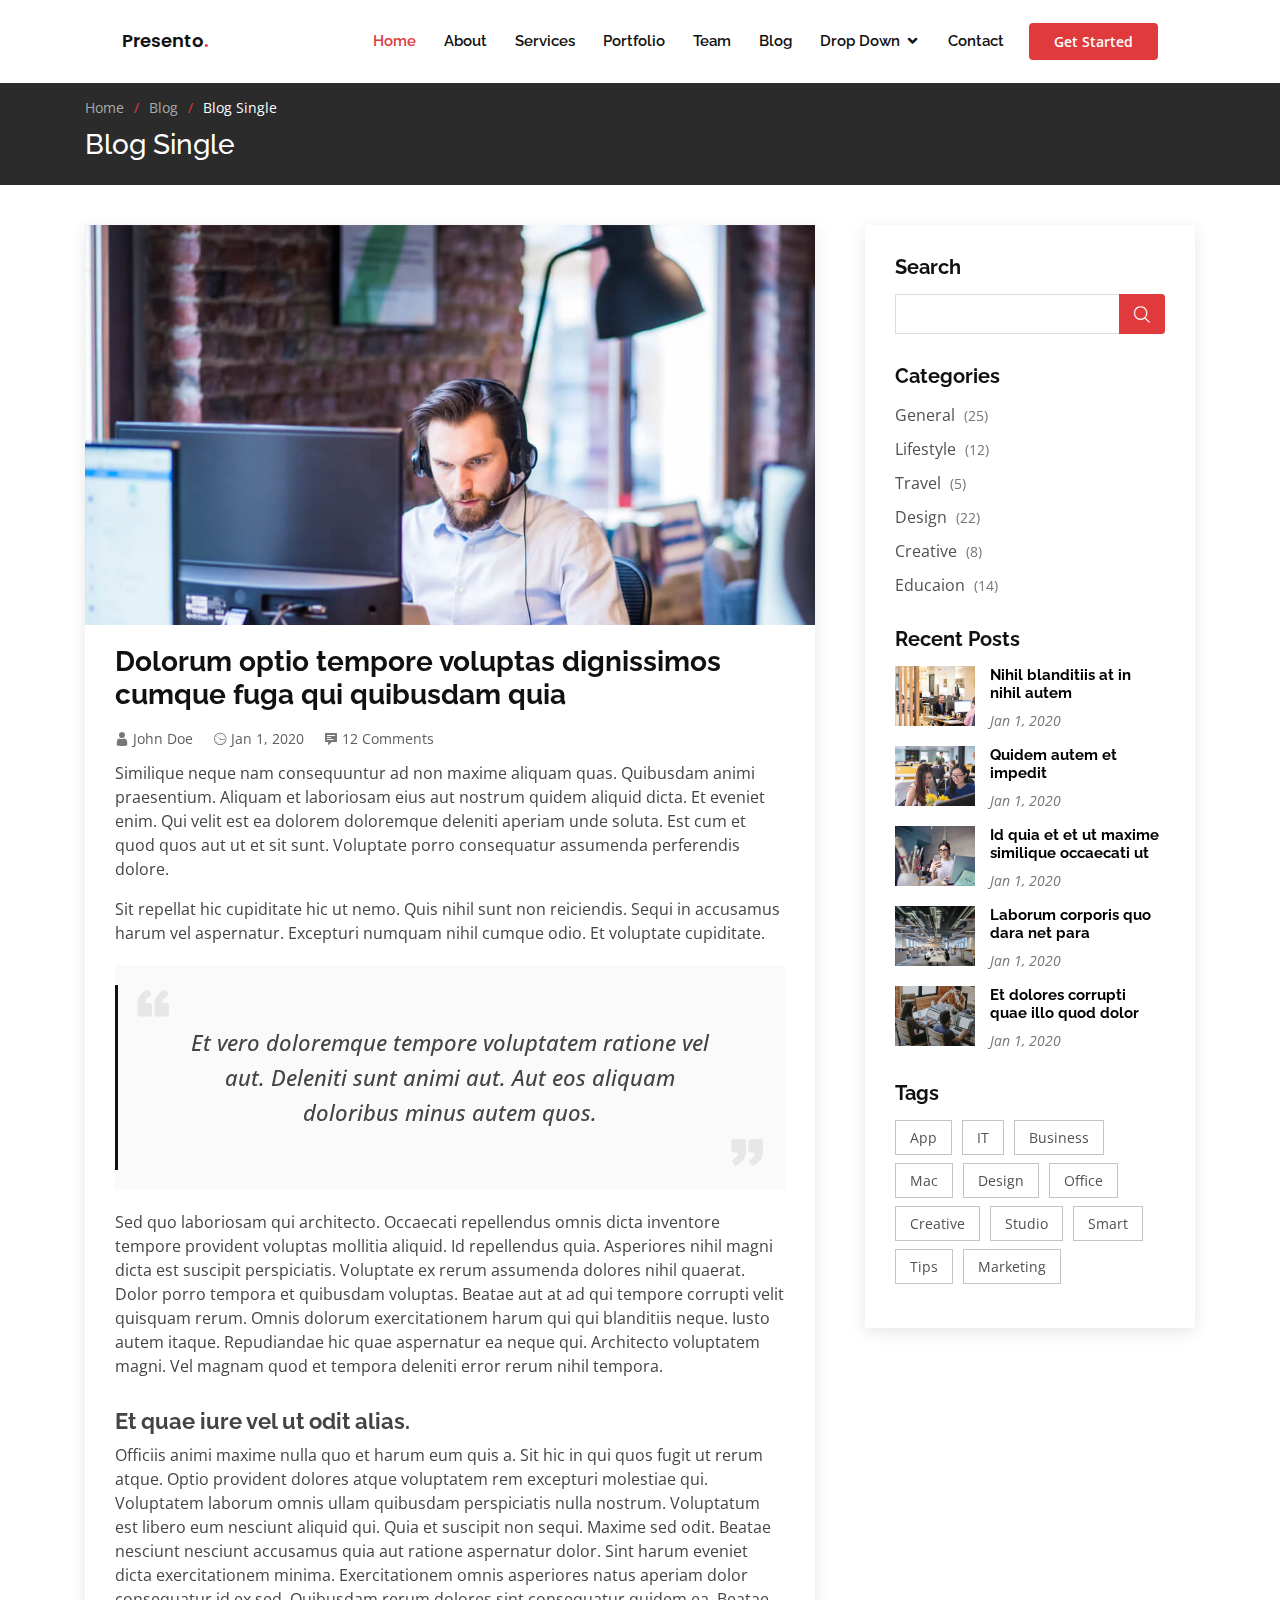
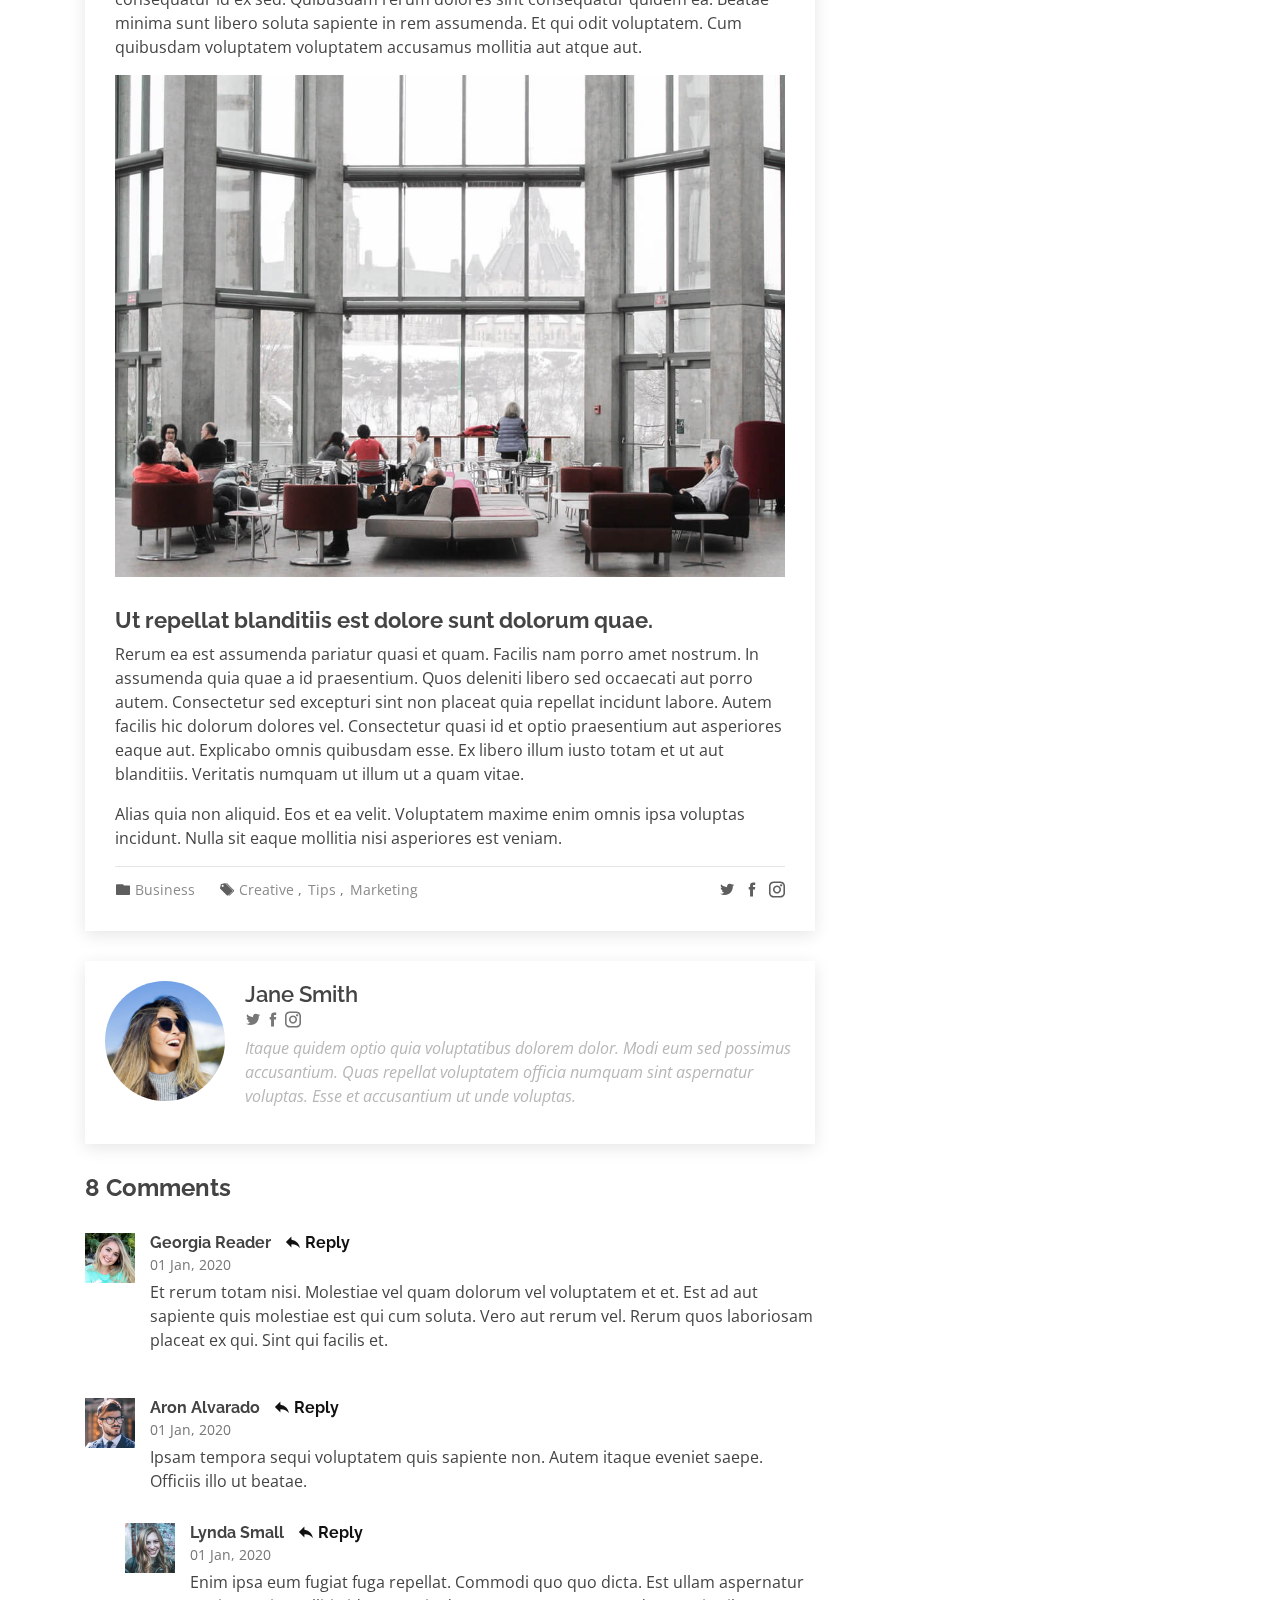
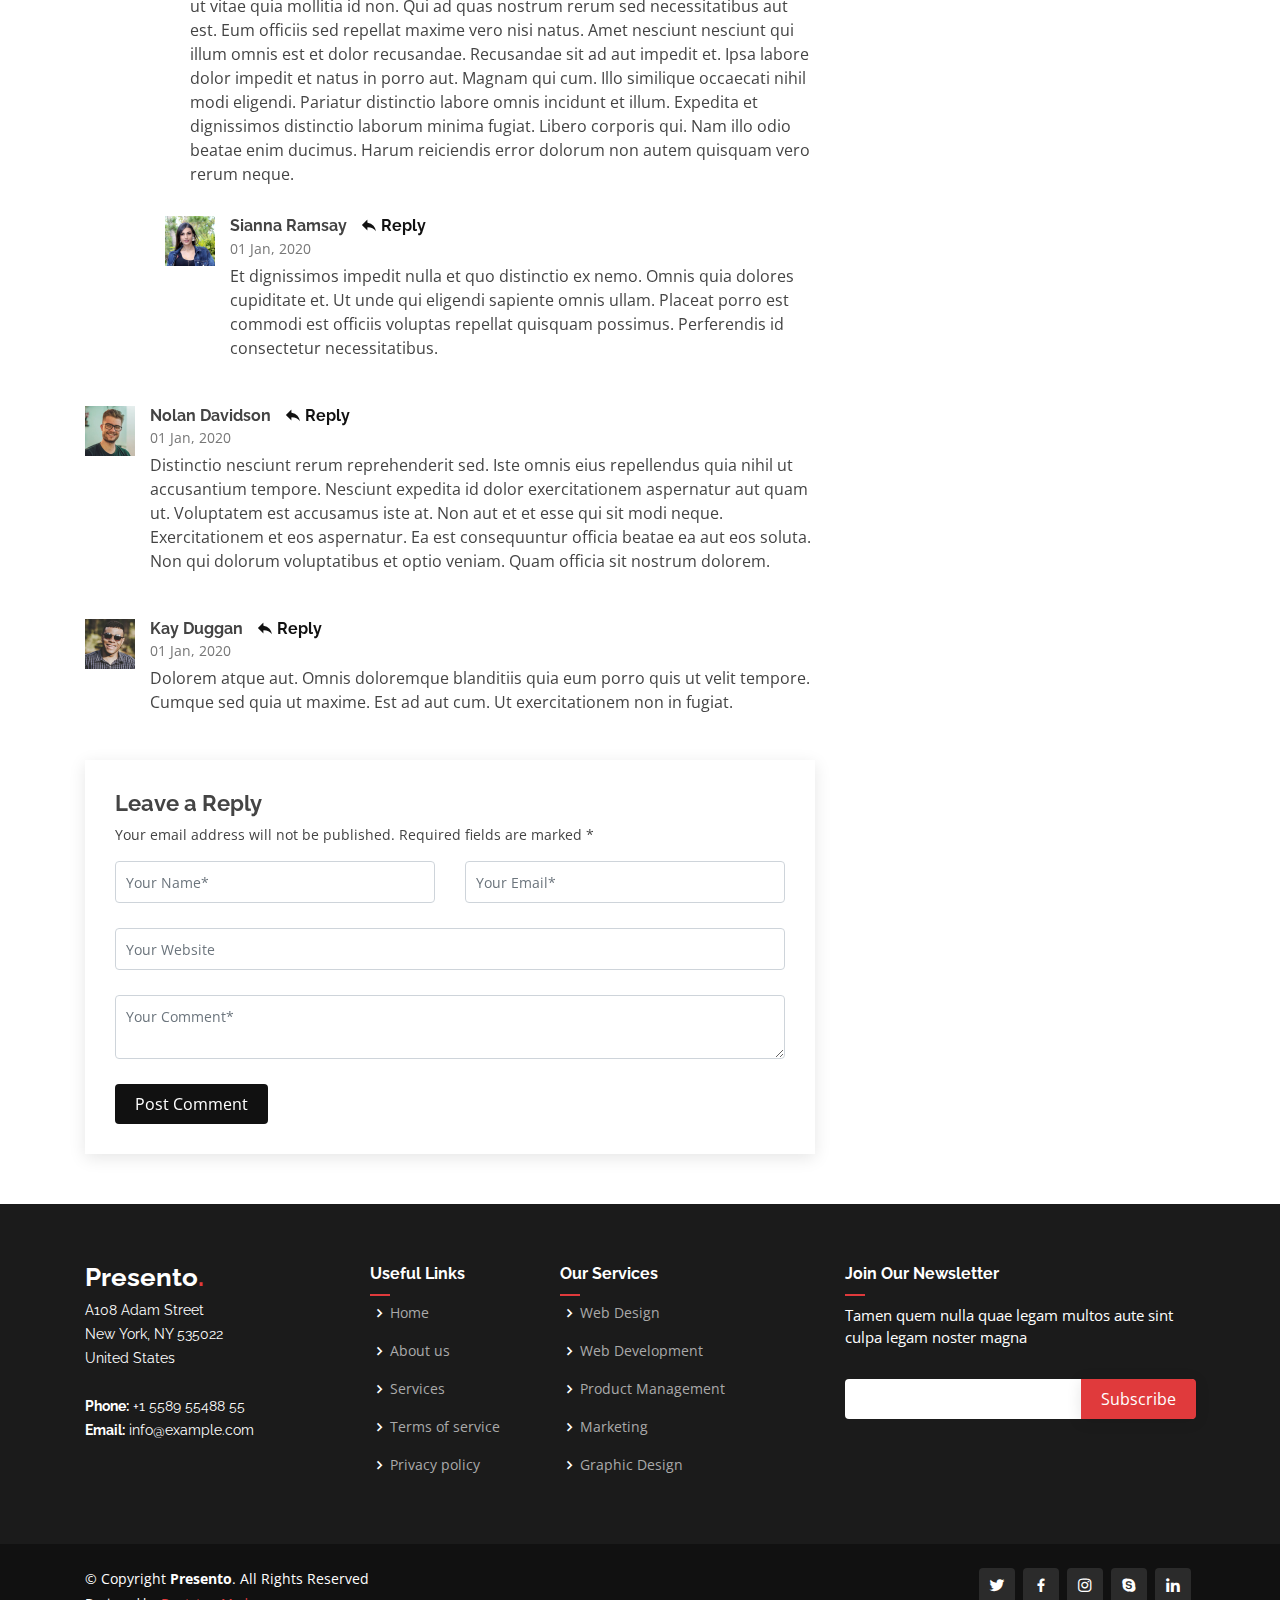
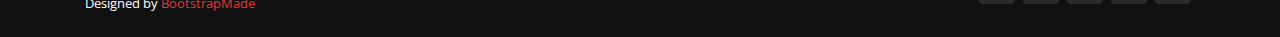
<file: blog-single.html>
<!DOCTYPE html>
<html lang="en">

<head>
  <meta charset="utf-8">
  <meta content="width=device-width, initial-scale=1.0" name="viewport">

  <title>Blog Single - Presento Bootstrap Template</title>
  <meta content="" name="description">
  <meta content="" name="keywords">

  <!-- Favicons -->
  <link href="assets/img/favicon.png" rel="icon">
  <link href="assets/img/apple-touch-icon.png" rel="apple-touch-icon">

  <!-- Google Fonts -->
  <link href="https://fonts.googleapis.com/css?family=Open+Sans:300,300i,400,400i,600,600i,700,700i|Raleway:300,300i,400,400i,500,500i,600,600i,700,700i|Poppins:300,300i,400,400i,500,500i,600,600i,700,700i" rel="stylesheet">

  <!-- Vendor CSS Files -->
  <link href="assets/vendor/bootstrap/css/bootstrap.min.css" rel="stylesheet">
  <link href="assets/vendor/icofont/icofont.min.css" rel="stylesheet">
  <link href="assets/vendor/boxicons/css/boxicons.min.css" rel="stylesheet">
  <link href="assets/vendor/owl.carousel/assets/owl.carousel.min.css" rel="stylesheet">
  <link href="assets/vendor/remixicon/remixicon.css" rel="stylesheet">
  <link href="assets/vendor/venobox/venobox.css" rel="stylesheet">
  <link href="assets/vendor/aos/aos.css" rel="stylesheet">

  <!-- Template Main CSS File -->
  <link href="assets/css/style.css" rel="stylesheet">

  <!-- =======================================================
  * Template Name: Presento - v1.0.0
  * Template URL: https://bootstrapmade.com/presento-bootstrap-portfolio-template/
  * Author: BootstrapMade.com
  * License: https://bootstrapmade.com/license/
  ======================================================== -->
</head>

<body>

  <!-- ======= Header ======= -->
  <header id="header" class="fixed-top">
    <div class="container-fluid">
      <div class="row justify-content-center">
        <div class="col-xl-10 d-flex align-items-center">
          <h1 class="logo mr-auto"><a href="index.html">Presento<span>.</span></a></h1>
          <!-- Uncomment below if you prefer to use an image logo -->
          <!-- <a href="index.html" class="logo mr-auto"><img src="assets/img/logo.png" alt=""></a>-->

          <nav class="nav-menu d-none d-lg-block">
            <ul>
              <li class="active"><a href="#header">Home</a></li>
              <li><a href="#about">About</a></li>
              <li><a href="#services">Services</a></li>
              <li><a href="#portfolio">Portfolio</a></li>
              <li><a href="#team">Team</a></li>
              <li><a href="blog.html">Blog</a></li>
              <li class="drop-down"><a href="">Drop Down</a>
                <ul>
                  <li><a href="#">Drop Down 1</a></li>
                  <li class="drop-down"><a href="#">Deep Drop Down</a>
                    <ul>
                      <li><a href="#">Deep Drop Down 1</a></li>
                      <li><a href="#">Deep Drop Down 2</a></li>
                      <li><a href="#">Deep Drop Down 3</a></li>
                      <li><a href="#">Deep Drop Down 4</a></li>
                      <li><a href="#">Deep Drop Down 5</a></li>
                    </ul>
                  </li>
                  <li><a href="#">Drop Down 2</a></li>
                  <li><a href="#">Drop Down 3</a></li>
                  <li><a href="#">Drop Down 4</a></li>
                </ul>
              </li>
              <li><a href="#contact">Contact</a></li>
            </ul>
          </nav><!-- .nav-menu -->

          <a href="#about" class="get-started-btn scrollto">Get Started</a>
        </div>
      </div>

    </div>
  </header><!-- End Header -->

  <main id="main">

    <!-- ======= Breadcrumbs ======= -->
    <section class="breadcrumbs">
      <div class="container">

        <ol>
          <li><a href="index.html">Home</a></li>
          <li><a href="blog.html">Blog</a></li>
          <li>Blog Single</li>
        </ol>
        <h2>Blog Single</h2>

      </div>
    </section><!-- End Breadcrumbs -->

    <!-- ======= Blog Single Section ======= -->
    <section id="blog" class="blog">
      <div class="container" data-aos="fade-up">

        <div class="row">

          <div class="col-lg-8 entries">

            <article class="entry entry-single">

              <div class="entry-img">
                <img src="assets/img/blog/blog-1.jpg" alt="" class="img-fluid">
              </div>

              <h2 class="entry-title">
                <a href="blog-single.html">Dolorum optio tempore voluptas dignissimos cumque fuga qui quibusdam quia</a>
              </h2>

              <div class="entry-meta">
                <ul>
                  <li class="d-flex align-items-center"><i class="icofont-user"></i> <a href="blog-single.html">John Doe</a></li>
                  <li class="d-flex align-items-center"><i class="icofont-wall-clock"></i> <a href="blog-single.html"><time datetime="2020-01-01">Jan 1, 2020</time></a></li>
                  <li class="d-flex align-items-center"><i class="icofont-comment"></i> <a href="blog-single.html">12 Comments</a></li>
                </ul>
              </div>

              <div class="entry-content">
                <p>
                  Similique neque nam consequuntur ad non maxime aliquam quas. Quibusdam animi praesentium. Aliquam et laboriosam eius aut nostrum quidem aliquid dicta.
                  Et eveniet enim. Qui velit est ea dolorem doloremque deleniti aperiam unde soluta. Est cum et quod quos aut ut et sit sunt. Voluptate porro consequatur assumenda perferendis dolore.
                </p>

                <p>
                  Sit repellat hic cupiditate hic ut nemo. Quis nihil sunt non reiciendis. Sequi in accusamus harum vel aspernatur. Excepturi numquam nihil cumque odio. Et voluptate cupiditate.
                </p>

                <blockquote>
                  <i class="icofont-quote-left quote-left"></i>
                  <p>
                    Et vero doloremque tempore voluptatem ratione vel aut. Deleniti sunt animi aut. Aut eos aliquam doloribus minus autem quos.
                  </p>
                  <i class="las la-quote-right quote-right"></i>
                  <i class="icofont-quote-right quote-right"></i>
                </blockquote>

                <p>
                  Sed quo laboriosam qui architecto. Occaecati repellendus omnis dicta inventore tempore provident voluptas mollitia aliquid. Id repellendus quia. Asperiores nihil magni dicta est suscipit perspiciatis. Voluptate ex rerum assumenda dolores nihil quaerat.
                  Dolor porro tempora et quibusdam voluptas. Beatae aut at ad qui tempore corrupti velit quisquam rerum. Omnis dolorum exercitationem harum qui qui blanditiis neque.
                  Iusto autem itaque. Repudiandae hic quae aspernatur ea neque qui. Architecto voluptatem magni. Vel magnam quod et tempora deleniti error rerum nihil tempora.
                </p>

                <h3>Et quae iure vel ut odit alias.</h3>
                <p>
                  Officiis animi maxime nulla quo et harum eum quis a. Sit hic in qui quos fugit ut rerum atque. Optio provident dolores atque voluptatem rem excepturi molestiae qui. Voluptatem laborum omnis ullam quibusdam perspiciatis nulla nostrum. Voluptatum est libero eum nesciunt aliquid qui.
                  Quia et suscipit non sequi. Maxime sed odit. Beatae nesciunt nesciunt accusamus quia aut ratione aspernatur dolor. Sint harum eveniet dicta exercitationem minima. Exercitationem omnis asperiores natus aperiam dolor consequatur id ex sed. Quibusdam rerum dolores sint consequatur quidem ea.
                  Beatae minima sunt libero soluta sapiente in rem assumenda. Et qui odit voluptatem. Cum quibusdam voluptatem voluptatem accusamus mollitia aut atque aut.
                </p>
                <img src="assets/img/blog/blog-inside-post.jpg" class="img-fluid" alt="">

                <h3>Ut repellat blanditiis est dolore sunt dolorum quae.</h3>
                <p>
                  Rerum ea est assumenda pariatur quasi et quam. Facilis nam porro amet nostrum. In assumenda quia quae a id praesentium. Quos deleniti libero sed occaecati aut porro autem. Consectetur sed excepturi sint non placeat quia repellat incidunt labore. Autem facilis hic dolorum dolores vel.
                  Consectetur quasi id et optio praesentium aut asperiores eaque aut. Explicabo omnis quibusdam esse. Ex libero illum iusto totam et ut aut blanditiis. Veritatis numquam ut illum ut a quam vitae.
                </p>
                <p>
                  Alias quia non aliquid. Eos et ea velit. Voluptatem maxime enim omnis ipsa voluptas incidunt. Nulla sit eaque mollitia nisi asperiores est veniam.
                </p>

              </div>

              <div class="entry-footer clearfix">
                <div class="float-left">
                  <i class="icofont-folder"></i>
                  <ul class="cats">
                    <li><a href="#">Business</a></li>
                  </ul>

                  <i class="icofont-tags"></i>
                  <ul class="tags">
                    <li><a href="#">Creative</a></li>
                    <li><a href="#">Tips</a></li>
                    <li><a href="#">Marketing</a></li>
                  </ul>
                </div>

                <div class="float-right share">
                  <a href="" title="Share on Twitter"><i class="icofont-twitter"></i></a>
                  <a href="" title="Share on Facebook"><i class="icofont-facebook"></i></a>
                  <a href="" title="Share on Instagram"><i class="icofont-instagram"></i></a>
                </div>

              </div>

            </article><!-- End blog entry -->

            <div class="blog-author clearfix">
              <img src="assets/img/blog/blog-author.jpg" class="rounded-circle float-left" alt="">
              <h4>Jane Smith</h4>
              <div class="social-links">
                <a href="https://twitters.com/#"><i class="icofont-twitter"></i></a>
                <a href="https://facebook.com/#"><i class="icofont-facebook"></i></a>
                <a href="https://instagram.com/#"><i class="icofont-instagram"></i></a>
              </div>
              <p>
                Itaque quidem optio quia voluptatibus dolorem dolor. Modi eum sed possimus accusantium. Quas repellat voluptatem officia numquam sint aspernatur voluptas. Esse et accusantium ut unde voluptas.
              </p>
            </div><!-- End blog author bio -->

            <div class="blog-comments">

              <h4 class="comments-count">8 Comments</h4>

              <div id="comment-1" class="comment clearfix">
                <img src="assets/img/blog/comments-1.jpg" class="comment-img  float-left" alt="">
                <h5><a href="">Georgia Reader</a> <a href="#" class="reply"><i class="icofont-reply"></i> Reply</a></h5>
                <time datetime="2020-01-01">01 Jan, 2020</time>
                <p>
                  Et rerum totam nisi. Molestiae vel quam dolorum vel voluptatem et et. Est ad aut sapiente quis molestiae est qui cum soluta.
                  Vero aut rerum vel. Rerum quos laboriosam placeat ex qui. Sint qui facilis et.
                </p>
              </div><!-- End comment #1 -->

              <div id="comment-2" class="comment clearfix">
                <img src="assets/img/blog/comments-2.jpg" class="comment-img  float-left" alt="">
                <h5><a href="">Aron Alvarado</a> <a href="#" class="reply"><i class="icofont-reply"></i> Reply</a></h5>
                <time datetime="2020-01-01">01 Jan, 2020</time>
                <p>
                  Ipsam tempora sequi voluptatem quis sapiente non. Autem itaque eveniet saepe. Officiis illo ut beatae.
                </p>

                <div id="comment-reply-1" class="comment comment-reply clearfix">
                  <img src="assets/img/blog/comments-3.jpg" class="comment-img  float-left" alt="">
                  <h5><a href="">Lynda Small</a> <a href="#" class="reply"><i class="icofont-reply"></i> Reply</a></h5>
                  <time datetime="2020-01-01">01 Jan, 2020</time>
                  <p>
                    Enim ipsa eum fugiat fuga repellat. Commodi quo quo dicta. Est ullam aspernatur ut vitae quia mollitia id non. Qui ad quas nostrum rerum sed necessitatibus aut est. Eum officiis sed repellat maxime vero nisi natus. Amet nesciunt nesciunt qui illum omnis est et dolor recusandae.

                    Recusandae sit ad aut impedit et. Ipsa labore dolor impedit et natus in porro aut. Magnam qui cum. Illo similique occaecati nihil modi eligendi. Pariatur distinctio labore omnis incidunt et illum. Expedita et dignissimos distinctio laborum minima fugiat.

                    Libero corporis qui. Nam illo odio beatae enim ducimus. Harum reiciendis error dolorum non autem quisquam vero rerum neque.
                  </p>

                  <div id="comment-reply-2" class="comment comment-reply clearfix">
                    <img src="assets/img/blog/comments-4.jpg" class="comment-img  float-left" alt="">
                    <h5><a href="">Sianna Ramsay</a> <a href="#" class="reply"><i class="icofont-reply"></i> Reply</a></h5>
                    <time datetime="2020-01-01">01 Jan, 2020</time>
                    <p>
                      Et dignissimos impedit nulla et quo distinctio ex nemo. Omnis quia dolores cupiditate et. Ut unde qui eligendi sapiente omnis ullam. Placeat porro est commodi est officiis voluptas repellat quisquam possimus. Perferendis id consectetur necessitatibus.
                    </p>

                  </div><!-- End comment reply #2-->

                </div><!-- End comment reply #1-->

              </div><!-- End comment #2-->

              <div id="comment-3" class="comment clearfix">
                <img src="assets/img/blog/comments-5.jpg" class="comment-img  float-left" alt="">
                <h5><a href="">Nolan Davidson</a> <a href="#" class="reply"><i class="icofont-reply"></i> Reply</a></h5>
                <time datetime="2020-01-01">01 Jan, 2020</time>
                <p>
                  Distinctio nesciunt rerum reprehenderit sed. Iste omnis eius repellendus quia nihil ut accusantium tempore. Nesciunt expedita id dolor exercitationem aspernatur aut quam ut. Voluptatem est accusamus iste at.
                  Non aut et et esse qui sit modi neque. Exercitationem et eos aspernatur. Ea est consequuntur officia beatae ea aut eos soluta. Non qui dolorum voluptatibus et optio veniam. Quam officia sit nostrum dolorem.
                </p>

              </div><!-- End comment #3 -->

              <div id="comment-4" class="comment clearfix">
                <img src="assets/img/blog/comments-6.jpg" class="comment-img  float-left" alt="">
                <h5><a href="">Kay Duggan</a> <a href="#" class="reply"><i class="icofont-reply"></i> Reply</a></h5>
                <time datetime="2020-01-01">01 Jan, 2020</time>
                <p>
                  Dolorem atque aut. Omnis doloremque blanditiis quia eum porro quis ut velit tempore. Cumque sed quia ut maxime. Est ad aut cum. Ut exercitationem non in fugiat.
                </p>

              </div><!-- End comment #4 -->

              <div class="reply-form">
                <h4>Leave a Reply</h4>
                <p>Your email address will not be published. Required fields are marked * </p>
                <form action="">
                  <div class="row">
                    <div class="col-md-6 form-group">
                      <input name="name" type="text" class="form-control" placeholder="Your Name*">
                    </div>
                    <div class="col-md-6 form-group">
                      <input name="email" type="text" class="form-control" placeholder="Your Email*">
                    </div>
                  </div>
                  <div class="row">
                    <div class="col form-group">
                      <input name="website" type="text" class="form-control" placeholder="Your Website">
                    </div>
                  </div>
                  <div class="row">
                    <div class="col form-group">
                      <textarea name="comment" class="form-control" placeholder="Your Comment*"></textarea>
                    </div>
                  </div>
                  <button type="submit" class="btn btn-primary">Post Comment</button>

                </form>

              </div>

            </div><!-- End blog comments -->

          </div><!-- End blog entries list -->

          <div class="col-lg-4">

            <div class="sidebar">

              <h3 class="sidebar-title">Search</h3>
              <div class="sidebar-item search-form">
                <form action="">
                  <input type="text">
                  <button type="submit"><i class="icofont-search"></i></button>
                </form>
              </div><!-- End sidebar search formn-->

              <h3 class="sidebar-title">Categories</h3>
              <div class="sidebar-item categories">
                <ul>
                  <li><a href="#">General <span>(25)</span></a></li>
                  <li><a href="#">Lifestyle <span>(12)</span></a></li>
                  <li><a href="#">Travel <span>(5)</span></a></li>
                  <li><a href="#">Design <span>(22)</span></a></li>
                  <li><a href="#">Creative <span>(8)</span></a></li>
                  <li><a href="#">Educaion <span>(14)</span></a></li>
                </ul>
              </div><!-- End sidebar categories-->

              <h3 class="sidebar-title">Recent Posts</h3>
              <div class="sidebar-item recent-posts">
                <div class="post-item clearfix">
                  <img src="assets/img/blog/blog-recent-1.jpg" alt="">
                  <h4><a href="blog-single.html">Nihil blanditiis at in nihil autem</a></h4>
                  <time datetime="2020-01-01">Jan 1, 2020</time>
                </div>

                <div class="post-item clearfix">
                  <img src="assets/img/blog/blog-recent-2.jpg" alt="">
                  <h4><a href="blog-single.html">Quidem autem et impedit</a></h4>
                  <time datetime="2020-01-01">Jan 1, 2020</time>
                </div>

                <div class="post-item clearfix">
                  <img src="assets/img/blog/blog-recent-3.jpg" alt="">
                  <h4><a href="blog-single.html">Id quia et et ut maxime similique occaecati ut</a></h4>
                  <time datetime="2020-01-01">Jan 1, 2020</time>
                </div>

                <div class="post-item clearfix">
                  <img src="assets/img/blog/blog-recent-4.jpg" alt="">
                  <h4><a href="blog-single.html">Laborum corporis quo dara net para</a></h4>
                  <time datetime="2020-01-01">Jan 1, 2020</time>
                </div>

                <div class="post-item clearfix">
                  <img src="assets/img/blog/blog-recent-5.jpg" alt="">
                  <h4><a href="blog-single.html">Et dolores corrupti quae illo quod dolor</a></h4>
                  <time datetime="2020-01-01">Jan 1, 2020</time>
                </div>

              </div><!-- End sidebar recent posts-->

              <h3 class="sidebar-title">Tags</h3>
              <div class="sidebar-item tags">
                <ul>
                  <li><a href="#">App</a></li>
                  <li><a href="#">IT</a></li>
                  <li><a href="#">Business</a></li>
                  <li><a href="#">Mac</a></li>
                  <li><a href="#">Design</a></li>
                  <li><a href="#">Office</a></li>
                  <li><a href="#">Creative</a></li>
                  <li><a href="#">Studio</a></li>
                  <li><a href="#">Smart</a></li>
                  <li><a href="#">Tips</a></li>
                  <li><a href="#">Marketing</a></li>
                </ul>
              </div><!-- End sidebar tags-->

            </div><!-- End sidebar -->

          </div><!-- End blog sidebar -->

        </div>

      </div>
    </section><!-- End Blog Single Section -->

  </main><!-- End #main -->

  <!-- ======= Footer ======= -->
  <footer id="footer">

    <div class="footer-top">
      <div class="container">
        <div class="row">

          <div class="col-lg-3 col-md-6 footer-contact">
            <h3>Presento<span>.</span></h3>
            <p>
              A108 Adam Street <br>
              New York, NY 535022<br>
              United States <br><br>
              <strong>Phone:</strong> +1 5589 55488 55<br>
              <strong>Email:</strong> info@example.com<br>
            </p>
          </div>

          <div class="col-lg-2 col-md-6 footer-links">
            <h4>Useful Links</h4>
            <ul>
              <li><i class="bx bx-chevron-right"></i> <a href="#">Home</a></li>
              <li><i class="bx bx-chevron-right"></i> <a href="#">About us</a></li>
              <li><i class="bx bx-chevron-right"></i> <a href="#">Services</a></li>
              <li><i class="bx bx-chevron-right"></i> <a href="#">Terms of service</a></li>
              <li><i class="bx bx-chevron-right"></i> <a href="#">Privacy policy</a></li>
            </ul>
          </div>

          <div class="col-lg-3 col-md-6 footer-links">
            <h4>Our Services</h4>
            <ul>
              <li><i class="bx bx-chevron-right"></i> <a href="#">Web Design</a></li>
              <li><i class="bx bx-chevron-right"></i> <a href="#">Web Development</a></li>
              <li><i class="bx bx-chevron-right"></i> <a href="#">Product Management</a></li>
              <li><i class="bx bx-chevron-right"></i> <a href="#">Marketing</a></li>
              <li><i class="bx bx-chevron-right"></i> <a href="#">Graphic Design</a></li>
            </ul>
          </div>

          <div class="col-lg-4 col-md-6 footer-newsletter">
            <h4>Join Our Newsletter</h4>
            <p>Tamen quem nulla quae legam multos aute sint culpa legam noster magna</p>
            <form action="" method="post">
              <input type="email" name="email"><input type="submit" value="Subscribe">
            </form>
          </div>

        </div>
      </div>
    </div>

    <div class="container d-md-flex py-4">

      <div class="mr-md-auto text-center text-md-left">
        <div class="copyright">
          &copy; Copyright <strong><span>Presento</span></strong>. All Rights Reserved
        </div>
        <div class="credits">
          <!-- All the links in the footer should remain intact. -->
          <!-- You can delete the links only if you purchased the pro version. -->
          <!-- Licensing information: https://bootstrapmade.com/license/ -->
          <!-- Purchase the pro version with working PHP/AJAX contact form: https://bootstrapmade.com/presento-bootstrap-corporate-template/ -->
          Designed by <a href="https://bootstrapmade.com/">BootstrapMade</a>
        </div>
      </div>
      <div class="social-links text-center text-md-right pt-3 pt-md-0">
        <a href="#" class="twitter"><i class="bx bxl-twitter"></i></a>
        <a href="#" class="facebook"><i class="bx bxl-facebook"></i></a>
        <a href="#" class="instagram"><i class="bx bxl-instagram"></i></a>
        <a href="#" class="google-plus"><i class="bx bxl-skype"></i></a>
        <a href="#" class="linkedin"><i class="bx bxl-linkedin"></i></a>
      </div>
    </div>
  </footer><!-- End Footer -->

  <a href="#" class="back-to-top"><i class="icofont-simple-up"></i></a>

  <!-- Vendor JS Files -->
  <script src="assets/vendor/jquery/jquery.min.js"></script>
  <script src="assets/vendor/bootstrap/js/bootstrap.bundle.min.js"></script>
  <script src="assets/vendor/jquery.easing/jquery.easing.min.js"></script>
  <script src="assets/vendor/php-email-form/validate.js"></script>
  <script src="assets/vendor/owl.carousel/owl.carousel.min.js"></script>
  <script src="assets/vendor/waypoints/jquery.waypoints.min.js"></script>
  <script src="assets/vendor/counterup/counterup.min.js"></script>
  <script src="assets/vendor/isotope-layout/isotope.pkgd.min.js"></script>
  <script src="assets/vendor/venobox/venobox.min.js"></script>
  <script src="assets/vendor/aos/aos.js"></script>

  <!-- Template Main JS File -->
  <script src="assets/js/main.js"></script>

</body>

</html>
</file>
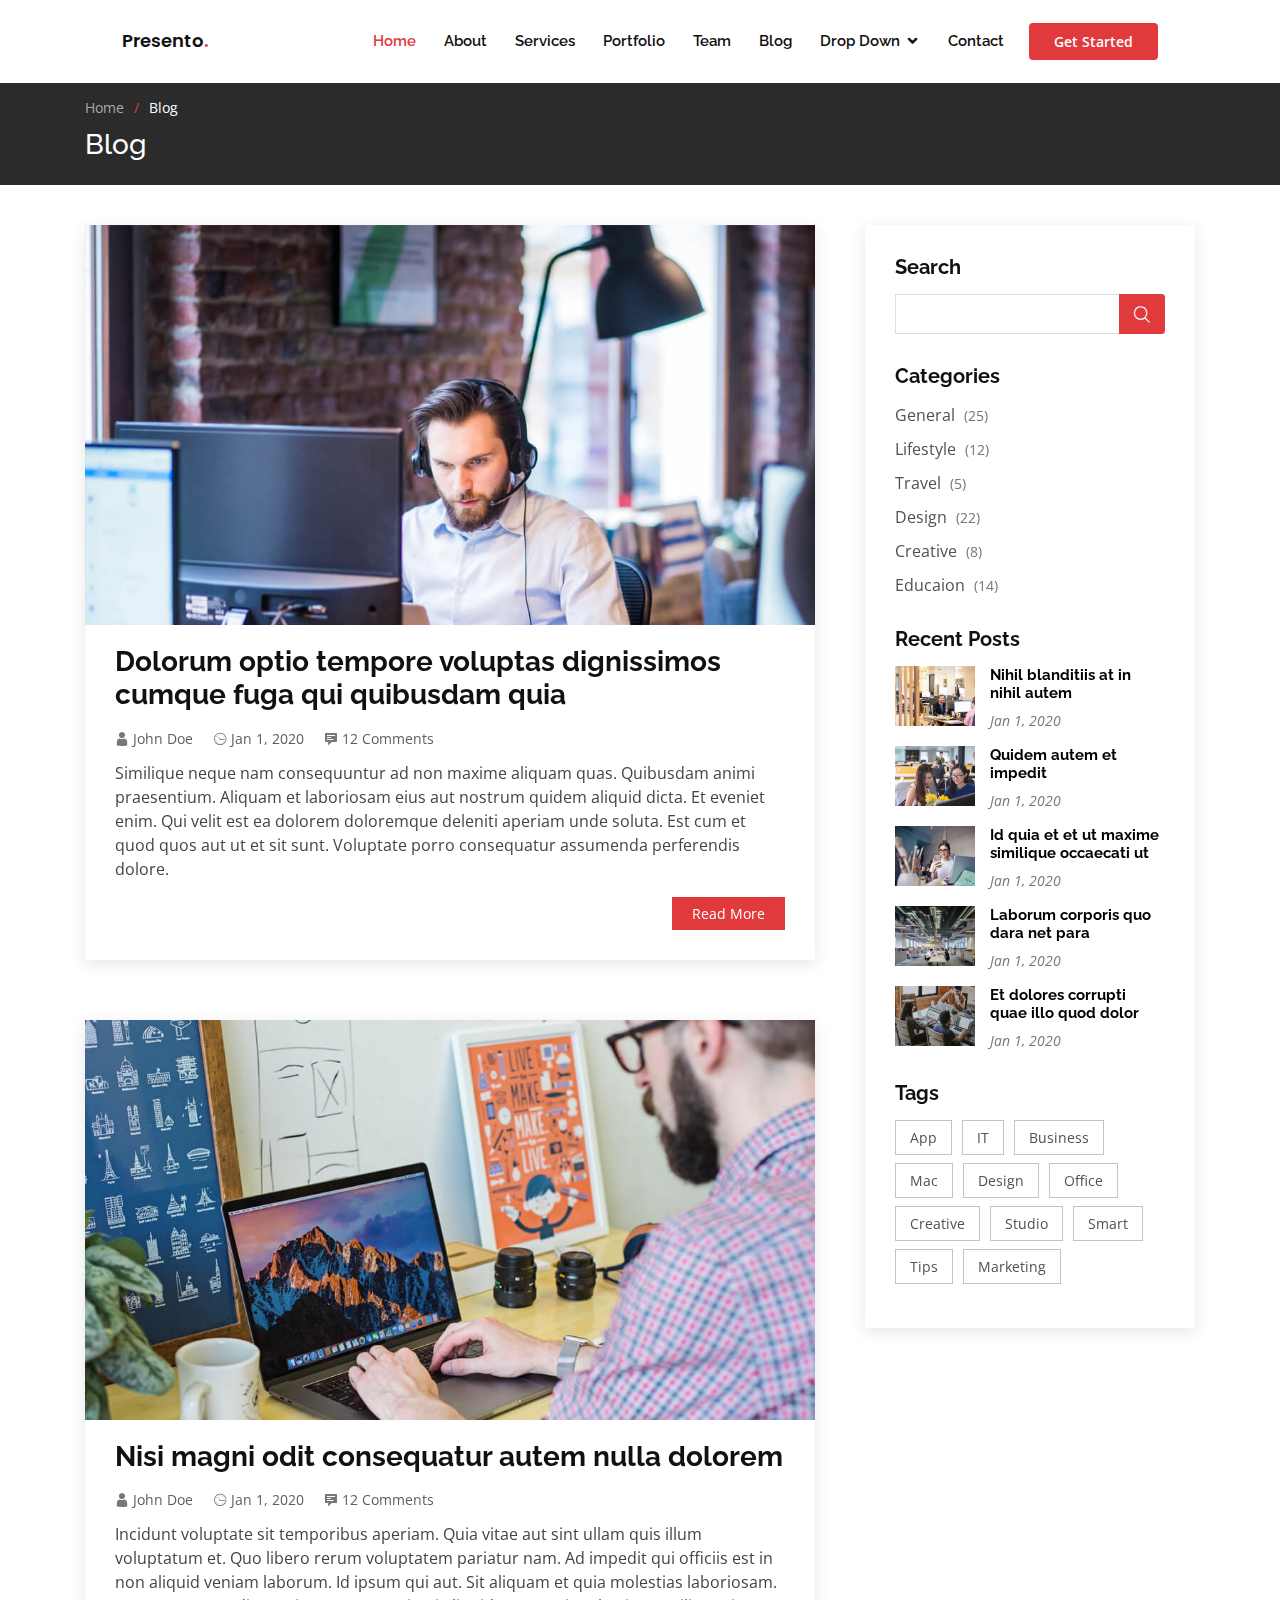
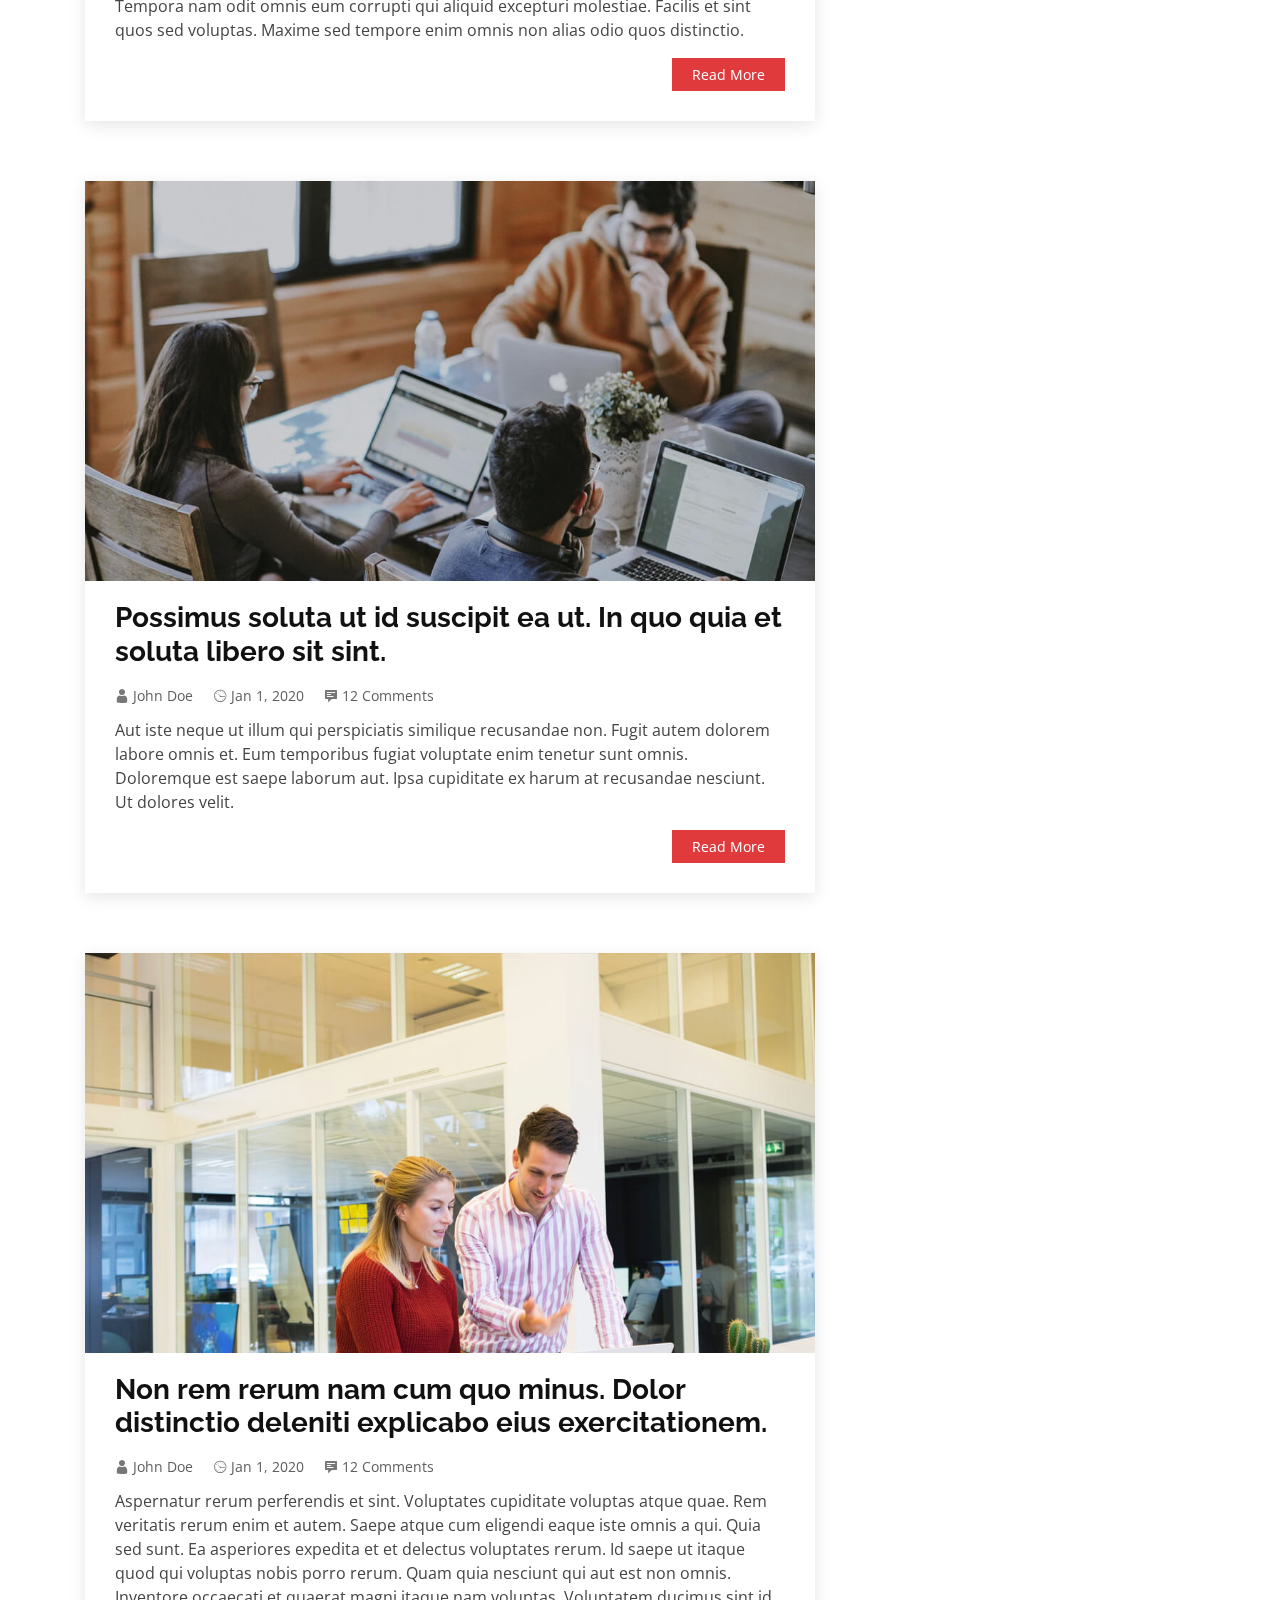
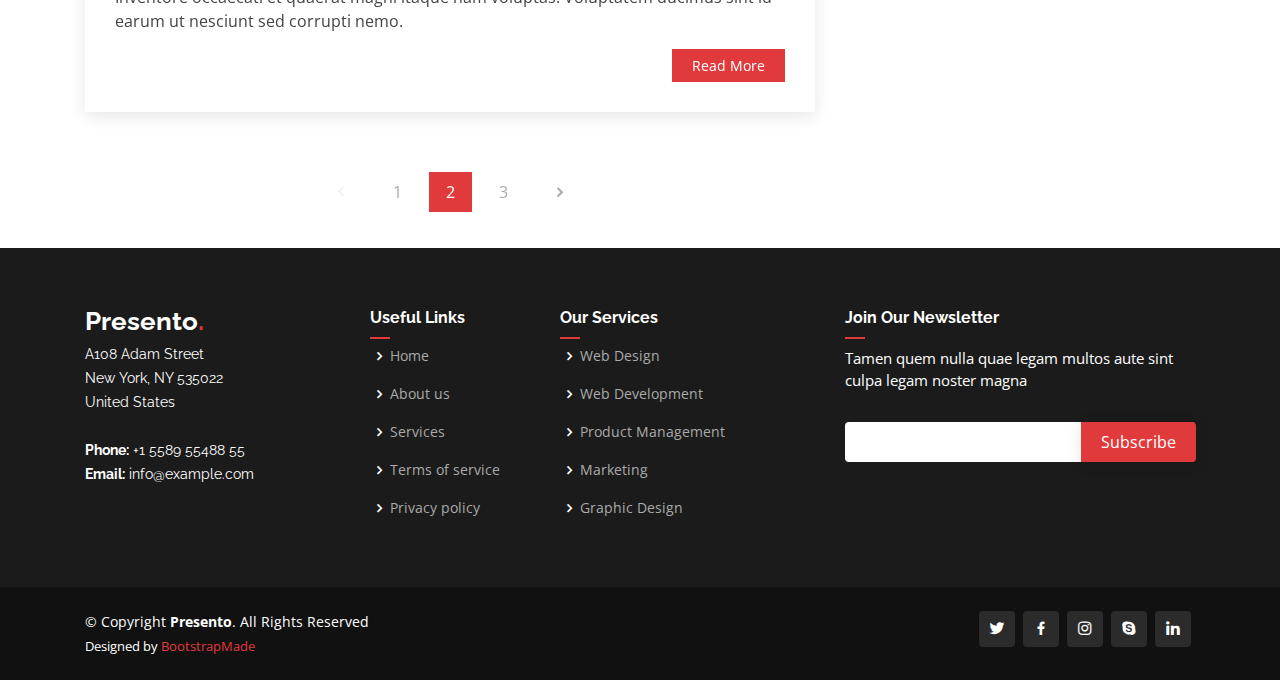
<file: blog.html>
<!DOCTYPE html>
<html lang="en">

<head>
  <meta charset="utf-8">
  <meta content="width=device-width, initial-scale=1.0" name="viewport">

  <title>Blog - Presento Bootstrap Template</title>
  <meta content="" name="description">
  <meta content="" name="keywords">

  <!-- Favicons -->
  <link href="assets/img/favicon.png" rel="icon">
  <link href="assets/img/apple-touch-icon.png" rel="apple-touch-icon">

  <!-- Google Fonts -->
  <link href="https://fonts.googleapis.com/css?family=Open+Sans:300,300i,400,400i,600,600i,700,700i|Raleway:300,300i,400,400i,500,500i,600,600i,700,700i|Poppins:300,300i,400,400i,500,500i,600,600i,700,700i" rel="stylesheet">

  <!-- Vendor CSS Files -->
  <link href="assets/vendor/bootstrap/css/bootstrap.min.css" rel="stylesheet">
  <link href="assets/vendor/icofont/icofont.min.css" rel="stylesheet">
  <link href="assets/vendor/boxicons/css/boxicons.min.css" rel="stylesheet">
  <link href="assets/vendor/owl.carousel/assets/owl.carousel.min.css" rel="stylesheet">
  <link href="assets/vendor/remixicon/remixicon.css" rel="stylesheet">
  <link href="assets/vendor/venobox/venobox.css" rel="stylesheet">
  <link href="assets/vendor/aos/aos.css" rel="stylesheet">

  <!-- Template Main CSS File -->
  <link href="assets/css/style.css" rel="stylesheet">

  <!-- =======================================================
  * Template Name: Presento - v1.0.0
  * Template URL: https://bootstrapmade.com/presento-bootstrap-portfolio-template/
  * Author: BootstrapMade.com
  * License: https://bootstrapmade.com/license/
  ======================================================== -->
</head>

<body>

  <!-- ======= Header ======= -->
  <header id="header" class="fixed-top">
    <div class="container-fluid">
      <div class="row justify-content-center">
        <div class="col-xl-10 d-flex align-items-center">
          <h1 class="logo mr-auto"><a href="index.html">Presento<span>.</span></a></h1>
          <!-- Uncomment below if you prefer to use an image logo -->
          <!-- <a href="index.html" class="logo mr-auto"><img src="assets/img/logo.png" alt=""></a>-->

          <nav class="nav-menu d-none d-lg-block">
            <ul>
              <li class="active"><a href="#header">Home</a></li>
              <li><a href="#about">About</a></li>
              <li><a href="#services">Services</a></li>
              <li><a href="#portfolio">Portfolio</a></li>
              <li><a href="#team">Team</a></li>
              <li><a href="blog.html">Blog</a></li>
              <li class="drop-down"><a href="">Drop Down</a>
                <ul>
                  <li><a href="#">Drop Down 1</a></li>
                  <li class="drop-down"><a href="#">Deep Drop Down</a>
                    <ul>
                      <li><a href="#">Deep Drop Down 1</a></li>
                      <li><a href="#">Deep Drop Down 2</a></li>
                      <li><a href="#">Deep Drop Down 3</a></li>
                      <li><a href="#">Deep Drop Down 4</a></li>
                      <li><a href="#">Deep Drop Down 5</a></li>
                    </ul>
                  </li>
                  <li><a href="#">Drop Down 2</a></li>
                  <li><a href="#">Drop Down 3</a></li>
                  <li><a href="#">Drop Down 4</a></li>
                </ul>
              </li>
              <li><a href="#contact">Contact</a></li>
            </ul>
          </nav><!-- .nav-menu -->

          <a href="#about" class="get-started-btn scrollto">Get Started</a>
        </div>
      </div>

    </div>
  </header><!-- End Header -->

  <main id="main">

    <!-- ======= Breadcrumbs ======= -->
    <section class="breadcrumbs">
      <div class="container">

        <ol>
          <li><a href="index.html">Home</a></li>
          <li>Blog</li>
        </ol>
        <h2>Blog</h2>

      </div>
    </section><!-- End Breadcrumbs -->

    <!-- ======= Blog Section ======= -->
    <section id="blog" class="blog">
      <div class="container" data-aos="fade-up">

        <div class="row">

          <div class="col-lg-8 entries">

            <article class="entry">

              <div class="entry-img">
                <img src="assets/img/blog/blog-1.jpg" alt="" class="img-fluid">
              </div>

              <h2 class="entry-title">
                <a href="blog-single.html">Dolorum optio tempore voluptas dignissimos cumque fuga qui quibusdam quia</a>
              </h2>

              <div class="entry-meta">
                <ul>
                  <li class="d-flex align-items-center"><i class="icofont-user"></i> <a href="blog-single.html">John Doe</a></li>
                  <li class="d-flex align-items-center"><i class="icofont-wall-clock"></i> <a href="blog-single.html"><time datetime="2020-01-01">Jan 1, 2020</time></a></li>
                  <li class="d-flex align-items-center"><i class="icofont-comment"></i> <a href="blog-single.html">12 Comments</a></li>
                </ul>
              </div>

              <div class="entry-content">
                <p>
                  Similique neque nam consequuntur ad non maxime aliquam quas. Quibusdam animi praesentium. Aliquam et laboriosam eius aut nostrum quidem aliquid dicta.
                  Et eveniet enim. Qui velit est ea dolorem doloremque deleniti aperiam unde soluta. Est cum et quod quos aut ut et sit sunt. Voluptate porro consequatur assumenda perferendis dolore.
                </p>
                <div class="read-more">
                  <a href="blog-single.html">Read More</a>
                </div>
              </div>

            </article><!-- End blog entry -->

            <article class="entry">

              <div class="entry-img">
                <img src="assets/img/blog/blog-2.jpg" alt="" class="img-fluid">
              </div>

              <h2 class="entry-title">
                <a href="blog-single.html">Nisi magni odit consequatur autem nulla dolorem</a>
              </h2>

              <div class="entry-meta">
                <ul>
                  <li class="d-flex align-items-center"><i class="icofont-user"></i> <a href="blog-single.html">John Doe</a></li>
                  <li class="d-flex align-items-center"><i class="icofont-wall-clock"></i> <a href="blog-single.html"><time datetime="2020-01-01">Jan 1, 2020</time></a></li>
                  <li class="d-flex align-items-center"><i class="icofont-comment"></i> <a href="blog-single.html">12 Comments</a></li>
                </ul>
              </div>

              <div class="entry-content">
                <p>
                  Incidunt voluptate sit temporibus aperiam. Quia vitae aut sint ullam quis illum voluptatum et. Quo libero rerum voluptatem pariatur nam.
                  Ad impedit qui officiis est in non aliquid veniam laborum. Id ipsum qui aut. Sit aliquam et quia molestias laboriosam. Tempora nam odit omnis eum corrupti qui aliquid excepturi molestiae. Facilis et sint quos sed voluptas. Maxime sed tempore enim omnis non alias odio quos distinctio.
                </p>
                <div class="read-more">
                  <a href="blog-single.html">Read More</a>
                </div>
              </div>

            </article><!-- End blog entry -->

            <article class="entry">

              <div class="entry-img">
                <img src="assets/img/blog/blog-3.jpg" alt="" class="img-fluid">
              </div>

              <h2 class="entry-title">
                <a href="blog-single.html">Possimus soluta ut id suscipit ea ut. In quo quia et soluta libero sit sint.</a>
              </h2>

              <div class="entry-meta">
                <ul>
                  <li class="d-flex align-items-center"><i class="icofont-user"></i> <a href="blog-single.html">John Doe</a></li>
                  <li class="d-flex align-items-center"><i class="icofont-wall-clock"></i> <a href="blog-single.html"><time datetime="2020-01-01">Jan 1, 2020</time></a></li>
                  <li class="d-flex align-items-center"><i class="icofont-comment"></i> <a href="blog-single.html">12 Comments</a></li>
                </ul>
              </div>

              <div class="entry-content">
                <p>
                  Aut iste neque ut illum qui perspiciatis similique recusandae non. Fugit autem dolorem labore omnis et. Eum temporibus fugiat voluptate enim tenetur sunt omnis.
                  Doloremque est saepe laborum aut. Ipsa cupiditate ex harum at recusandae nesciunt. Ut dolores velit.
                </p>
                <div class="read-more">
                  <a href="blog-single.html">Read More</a>
                </div>
              </div>

            </article><!-- End blog entry -->

            <article class="entry">

              <div class="entry-img">
                <img src="assets/img/blog/blog-4.jpg" alt="" class="img-fluid">
              </div>

              <h2 class="entry-title">
                <a href="blog-single.html">Non rem rerum nam cum quo minus. Dolor distinctio deleniti explicabo eius exercitationem.</a>
              </h2>

              <div class="entry-meta">
                <ul>
                  <li class="d-flex align-items-center"><i class="icofont-user"></i> <a href="blog-single.html">John Doe</a></li>
                  <li class="d-flex align-items-center"><i class="icofont-wall-clock"></i> <a href="blog-single.html"><time datetime="2020-01-01">Jan 1, 2020</time></a></li>
                  <li class="d-flex align-items-center"><i class="icofont-comment"></i> <a href="blog-single.html">12 Comments</a></li>
                </ul>
              </div>

              <div class="entry-content">
                <p>
                  Aspernatur rerum perferendis et sint. Voluptates cupiditate voluptas atque quae. Rem veritatis rerum enim et autem. Saepe atque cum eligendi eaque iste omnis a qui.
                  Quia sed sunt. Ea asperiores expedita et et delectus voluptates rerum. Id saepe ut itaque quod qui voluptas nobis porro rerum. Quam quia nesciunt qui aut est non omnis. Inventore occaecati et quaerat magni itaque nam voluptas. Voluptatem ducimus sint id earum ut nesciunt sed corrupti nemo.
                </p>
                <div class="read-more">
                  <a href="blog-single.html">Read More</a>
                </div>
              </div>

            </article><!-- End blog entry -->

            <div class="blog-pagination">
              <ul class="justify-content-center">
                <li class="disabled"><i class="icofont-rounded-left"></i></li>
                <li><a href="#">1</a></li>
                <li class="active"><a href="#">2</a></li>
                <li><a href="#">3</a></li>
                <li><a href="#"><i class="icofont-rounded-right"></i></a></li>
              </ul>
            </div>

          </div><!-- End blog entries list -->

          <div class="col-lg-4">

            <div class="sidebar">

              <h3 class="sidebar-title">Search</h3>
              <div class="sidebar-item search-form">
                <form action="">
                  <input type="text">
                  <button type="submit"><i class="icofont-search"></i></button>
                </form>
              </div><!-- End sidebar search formn-->

              <h3 class="sidebar-title">Categories</h3>
              <div class="sidebar-item categories">
                <ul>
                  <li><a href="#">General <span>(25)</span></a></li>
                  <li><a href="#">Lifestyle <span>(12)</span></a></li>
                  <li><a href="#">Travel <span>(5)</span></a></li>
                  <li><a href="#">Design <span>(22)</span></a></li>
                  <li><a href="#">Creative <span>(8)</span></a></li>
                  <li><a href="#">Educaion <span>(14)</span></a></li>
                </ul>
              </div><!-- End sidebar categories-->

              <h3 class="sidebar-title">Recent Posts</h3>
              <div class="sidebar-item recent-posts">
                <div class="post-item clearfix">
                  <img src="assets/img/blog/blog-recent-1.jpg" alt="">
                  <h4><a href="blog-single.html">Nihil blanditiis at in nihil autem</a></h4>
                  <time datetime="2020-01-01">Jan 1, 2020</time>
                </div>

                <div class="post-item clearfix">
                  <img src="assets/img/blog/blog-recent-2.jpg" alt="">
                  <h4><a href="blog-single.html">Quidem autem et impedit</a></h4>
                  <time datetime="2020-01-01">Jan 1, 2020</time>
                </div>

                <div class="post-item clearfix">
                  <img src="assets/img/blog/blog-recent-3.jpg" alt="">
                  <h4><a href="blog-single.html">Id quia et et ut maxime similique occaecati ut</a></h4>
                  <time datetime="2020-01-01">Jan 1, 2020</time>
                </div>

                <div class="post-item clearfix">
                  <img src="assets/img/blog/blog-recent-4.jpg" alt="">
                  <h4><a href="blog-single.html">Laborum corporis quo dara net para</a></h4>
                  <time datetime="2020-01-01">Jan 1, 2020</time>
                </div>

                <div class="post-item clearfix">
                  <img src="assets/img/blog/blog-recent-5.jpg" alt="">
                  <h4><a href="blog-single.html">Et dolores corrupti quae illo quod dolor</a></h4>
                  <time datetime="2020-01-01">Jan 1, 2020</time>
                </div>

              </div><!-- End sidebar recent posts-->

              <h3 class="sidebar-title">Tags</h3>
              <div class="sidebar-item tags">
                <ul>
                  <li><a href="#">App</a></li>
                  <li><a href="#">IT</a></li>
                  <li><a href="#">Business</a></li>
                  <li><a href="#">Mac</a></li>
                  <li><a href="#">Design</a></li>
                  <li><a href="#">Office</a></li>
                  <li><a href="#">Creative</a></li>
                  <li><a href="#">Studio</a></li>
                  <li><a href="#">Smart</a></li>
                  <li><a href="#">Tips</a></li>
                  <li><a href="#">Marketing</a></li>
                </ul>
              </div><!-- End sidebar tags-->

            </div><!-- End sidebar -->

          </div><!-- End blog sidebar -->

        </div>

      </div>
    </section><!-- End Blog Section -->

  </main><!-- End #main -->

  <!-- ======= Footer ======= -->
  <footer id="footer">

    <div class="footer-top">
      <div class="container">
        <div class="row">

          <div class="col-lg-3 col-md-6 footer-contact">
            <h3>Presento<span>.</span></h3>
            <p>
              A108 Adam Street <br>
              New York, NY 535022<br>
              United States <br><br>
              <strong>Phone:</strong> +1 5589 55488 55<br>
              <strong>Email:</strong> info@example.com<br>
            </p>
          </div>

          <div class="col-lg-2 col-md-6 footer-links">
            <h4>Useful Links</h4>
            <ul>
              <li><i class="bx bx-chevron-right"></i> <a href="#">Home</a></li>
              <li><i class="bx bx-chevron-right"></i> <a href="#">About us</a></li>
              <li><i class="bx bx-chevron-right"></i> <a href="#">Services</a></li>
              <li><i class="bx bx-chevron-right"></i> <a href="#">Terms of service</a></li>
              <li><i class="bx bx-chevron-right"></i> <a href="#">Privacy policy</a></li>
            </ul>
          </div>

          <div class="col-lg-3 col-md-6 footer-links">
            <h4>Our Services</h4>
            <ul>
              <li><i class="bx bx-chevron-right"></i> <a href="#">Web Design</a></li>
              <li><i class="bx bx-chevron-right"></i> <a href="#">Web Development</a></li>
              <li><i class="bx bx-chevron-right"></i> <a href="#">Product Management</a></li>
              <li><i class="bx bx-chevron-right"></i> <a href="#">Marketing</a></li>
              <li><i class="bx bx-chevron-right"></i> <a href="#">Graphic Design</a></li>
            </ul>
          </div>

          <div class="col-lg-4 col-md-6 footer-newsletter">
            <h4>Join Our Newsletter</h4>
            <p>Tamen quem nulla quae legam multos aute sint culpa legam noster magna</p>
            <form action="" method="post">
              <input type="email" name="email"><input type="submit" value="Subscribe">
            </form>
          </div>

        </div>
      </div>
    </div>

    <div class="container d-md-flex py-4">

      <div class="mr-md-auto text-center text-md-left">
        <div class="copyright">
          &copy; Copyright <strong><span>Presento</span></strong>. All Rights Reserved
        </div>
        <div class="credits">
          <!-- All the links in the footer should remain intact. -->
          <!-- You can delete the links only if you purchased the pro version. -->
          <!-- Licensing information: https://bootstrapmade.com/license/ -->
          <!-- Purchase the pro version with working PHP/AJAX contact form: https://bootstrapmade.com/presento-bootstrap-corporate-template/ -->
          Designed by <a href="https://bootstrapmade.com/">BootstrapMade</a>
        </div>
      </div>
      <div class="social-links text-center text-md-right pt-3 pt-md-0">
        <a href="#" class="twitter"><i class="bx bxl-twitter"></i></a>
        <a href="#" class="facebook"><i class="bx bxl-facebook"></i></a>
        <a href="#" class="instagram"><i class="bx bxl-instagram"></i></a>
        <a href="#" class="google-plus"><i class="bx bxl-skype"></i></a>
        <a href="#" class="linkedin"><i class="bx bxl-linkedin"></i></a>
      </div>
    </div>
  </footer><!-- End Footer -->

  <a href="#" class="back-to-top"><i class="icofont-simple-up"></i></a>

  <!-- Vendor JS Files -->
  <script src="assets/vendor/jquery/jquery.min.js"></script>
  <script src="assets/vendor/bootstrap/js/bootstrap.bundle.min.js"></script>
  <script src="assets/vendor/jquery.easing/jquery.easing.min.js"></script>
  <script src="assets/vendor/php-email-form/validate.js"></script>
  <script src="assets/vendor/owl.carousel/owl.carousel.min.js"></script>
  <script src="assets/vendor/waypoints/jquery.waypoints.min.js"></script>
  <script src="assets/vendor/counterup/counterup.min.js"></script>
  <script src="assets/vendor/isotope-layout/isotope.pkgd.min.js"></script>
  <script src="assets/vendor/venobox/venobox.min.js"></script>
  <script src="assets/vendor/aos/aos.js"></script>

  <!-- Template Main JS File -->
  <script src="assets/js/main.js"></script>

</body>

</html>
</file>
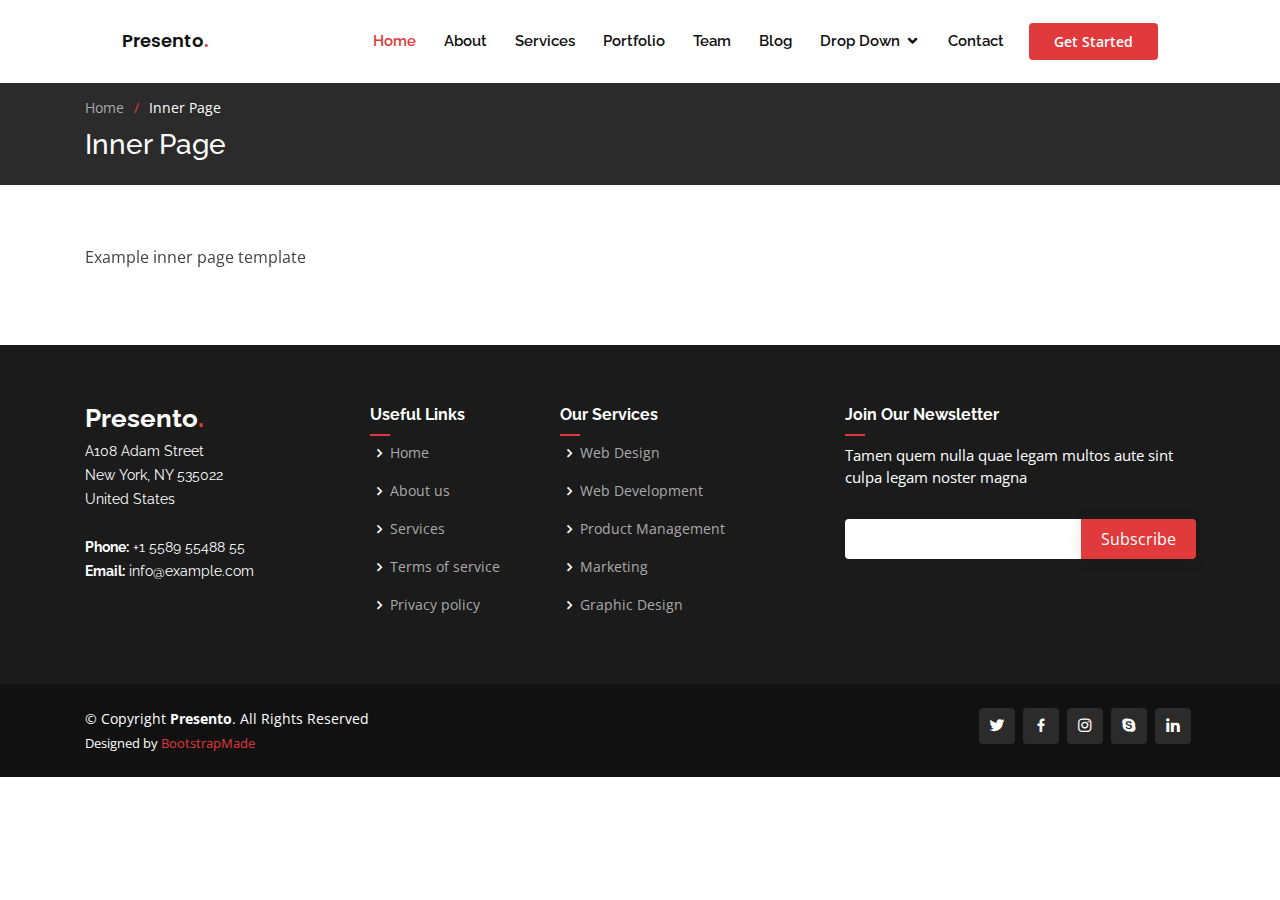
<file: inner-page.html>
<!DOCTYPE html>
<html lang="en">

<head>
  <meta charset="utf-8">
  <meta content="width=device-width, initial-scale=1.0" name="viewport">

  <title>Inner Page - Presento Bootstrap Template</title>
  <meta content="" name="description">
  <meta content="" name="keywords">

  <!-- Favicons -->
  <link href="assets/img/favicon.png" rel="icon">
  <link href="assets/img/apple-touch-icon.png" rel="apple-touch-icon">

  <!-- Google Fonts -->
  <link href="https://fonts.googleapis.com/css?family=Open+Sans:300,300i,400,400i,600,600i,700,700i|Raleway:300,300i,400,400i,500,500i,600,600i,700,700i|Poppins:300,300i,400,400i,500,500i,600,600i,700,700i" rel="stylesheet">

  <!-- Vendor CSS Files -->
  <link href="assets/vendor/bootstrap/css/bootstrap.min.css" rel="stylesheet">
  <link href="assets/vendor/icofont/icofont.min.css" rel="stylesheet">
  <link href="assets/vendor/boxicons/css/boxicons.min.css" rel="stylesheet">
  <link href="assets/vendor/owl.carousel/assets/owl.carousel.min.css" rel="stylesheet">
  <link href="assets/vendor/remixicon/remixicon.css" rel="stylesheet">
  <link href="assets/vendor/venobox/venobox.css" rel="stylesheet">
  <link href="assets/vendor/aos/aos.css" rel="stylesheet">

  <!-- Template Main CSS File -->
  <link href="assets/css/style.css" rel="stylesheet">

  <!-- =======================================================
  * Template Name: Presento - v1.0.0
  * Template URL: https://bootstrapmade.com/presento-bootstrap-portfolio-template/
  * Author: BootstrapMade.com
  * License: https://bootstrapmade.com/license/
  ======================================================== -->
</head>

<body>

  <!-- ======= Header ======= -->
  <header id="header" class="fixed-top">
    <div class="container-fluid">
      <div class="row justify-content-center">
        <div class="col-xl-10 d-flex align-items-center">
          <h1 class="logo mr-auto"><a href="index.html">Presento<span>.</span></a></h1>
          <!-- Uncomment below if you prefer to use an image logo -->
          <!-- <a href="index.html" class="logo mr-auto"><img src="assets/img/logo.png" alt=""></a>-->

          <nav class="nav-menu d-none d-lg-block">
            <ul>
              <li class="active"><a href="#header">Home</a></li>
              <li><a href="#about">About</a></li>
              <li><a href="#services">Services</a></li>
              <li><a href="#portfolio">Portfolio</a></li>
              <li><a href="#team">Team</a></li>
              <li><a href="blog.html">Blog</a></li>
              <li class="drop-down"><a href="">Drop Down</a>
                <ul>
                  <li><a href="#">Drop Down 1</a></li>
                  <li class="drop-down"><a href="#">Deep Drop Down</a>
                    <ul>
                      <li><a href="#">Deep Drop Down 1</a></li>
                      <li><a href="#">Deep Drop Down 2</a></li>
                      <li><a href="#">Deep Drop Down 3</a></li>
                      <li><a href="#">Deep Drop Down 4</a></li>
                      <li><a href="#">Deep Drop Down 5</a></li>
                    </ul>
                  </li>
                  <li><a href="#">Drop Down 2</a></li>
                  <li><a href="#">Drop Down 3</a></li>
                  <li><a href="#">Drop Down 4</a></li>
                </ul>
              </li>
              <li><a href="#contact">Contact</a></li>
            </ul>
          </nav><!-- .nav-menu -->

          <a href="#about" class="get-started-btn scrollto">Get Started</a>
        </div>
      </div>

    </div>
  </header><!-- End Header -->

  <main id="main">

    <!-- ======= Breadcrumbs ======= -->
    <section class="breadcrumbs">
      <div class="container">

        <ol>
          <li><a href="index.html">Home</a></li>
          <li>Inner Page</li>
        </ol>
        <h2>Inner Page</h2>

      </div>
    </section><!-- End Breadcrumbs -->

    <section class="inner-page">
      <div class="container" data-aos="fade-up">
        <p>
          Example inner page template
        </p>
      </div>
    </section>

  </main><!-- End #main -->

  <!-- ======= Footer ======= -->
  <footer id="footer">

    <div class="footer-top">
      <div class="container">
        <div class="row">

          <div class="col-lg-3 col-md-6 footer-contact">
            <h3>Presento<span>.</span></h3>
            <p>
              A108 Adam Street <br>
              New York, NY 535022<br>
              United States <br><br>
              <strong>Phone:</strong> +1 5589 55488 55<br>
              <strong>Email:</strong> info@example.com<br>
            </p>
          </div>

          <div class="col-lg-2 col-md-6 footer-links">
            <h4>Useful Links</h4>
            <ul>
              <li><i class="bx bx-chevron-right"></i> <a href="#">Home</a></li>
              <li><i class="bx bx-chevron-right"></i> <a href="#">About us</a></li>
              <li><i class="bx bx-chevron-right"></i> <a href="#">Services</a></li>
              <li><i class="bx bx-chevron-right"></i> <a href="#">Terms of service</a></li>
              <li><i class="bx bx-chevron-right"></i> <a href="#">Privacy policy</a></li>
            </ul>
          </div>

          <div class="col-lg-3 col-md-6 footer-links">
            <h4>Our Services</h4>
            <ul>
              <li><i class="bx bx-chevron-right"></i> <a href="#">Web Design</a></li>
              <li><i class="bx bx-chevron-right"></i> <a href="#">Web Development</a></li>
              <li><i class="bx bx-chevron-right"></i> <a href="#">Product Management</a></li>
              <li><i class="bx bx-chevron-right"></i> <a href="#">Marketing</a></li>
              <li><i class="bx bx-chevron-right"></i> <a href="#">Graphic Design</a></li>
            </ul>
          </div>

          <div class="col-lg-4 col-md-6 footer-newsletter">
            <h4>Join Our Newsletter</h4>
            <p>Tamen quem nulla quae legam multos aute sint culpa legam noster magna</p>
            <form action="" method="post">
              <input type="email" name="email"><input type="submit" value="Subscribe">
            </form>
          </div>

        </div>
      </div>
    </div>

    <div class="container d-md-flex py-4">

      <div class="mr-md-auto text-center text-md-left">
        <div class="copyright">
          &copy; Copyright <strong><span>Presento</span></strong>. All Rights Reserved
        </div>
        <div class="credits">
          <!-- All the links in the footer should remain intact. -->
          <!-- You can delete the links only if you purchased the pro version. -->
          <!-- Licensing information: https://bootstrapmade.com/license/ -->
          <!-- Purchase the pro version with working PHP/AJAX contact form: https://bootstrapmade.com/presento-bootstrap-corporate-template/ -->
          Designed by <a href="https://bootstrapmade.com/">BootstrapMade</a>
        </div>
      </div>
      <div class="social-links text-center text-md-right pt-3 pt-md-0">
        <a href="#" class="twitter"><i class="bx bxl-twitter"></i></a>
        <a href="#" class="facebook"><i class="bx bxl-facebook"></i></a>
        <a href="#" class="instagram"><i class="bx bxl-instagram"></i></a>
        <a href="#" class="google-plus"><i class="bx bxl-skype"></i></a>
        <a href="#" class="linkedin"><i class="bx bxl-linkedin"></i></a>
      </div>
    </div>
  </footer><!-- End Footer -->

  <a href="#" class="back-to-top"><i class="icofont-simple-up"></i></a>

  <!-- Vendor JS Files -->
  <script src="assets/vendor/jquery/jquery.min.js"></script>
  <script src="assets/vendor/bootstrap/js/bootstrap.bundle.min.js"></script>
  <script src="assets/vendor/jquery.easing/jquery.easing.min.js"></script>
  <script src="assets/vendor/php-email-form/validate.js"></script>
  <script src="assets/vendor/owl.carousel/owl.carousel.min.js"></script>
  <script src="assets/vendor/waypoints/jquery.waypoints.min.js"></script>
  <script src="assets/vendor/counterup/counterup.min.js"></script>
  <script src="assets/vendor/isotope-layout/isotope.pkgd.min.js"></script>
  <script src="assets/vendor/venobox/venobox.min.js"></script>
  <script src="assets/vendor/aos/aos.js"></script>

  <!-- Template Main JS File -->
  <script src="assets/js/main.js"></script>

</body>

</html>
</file>
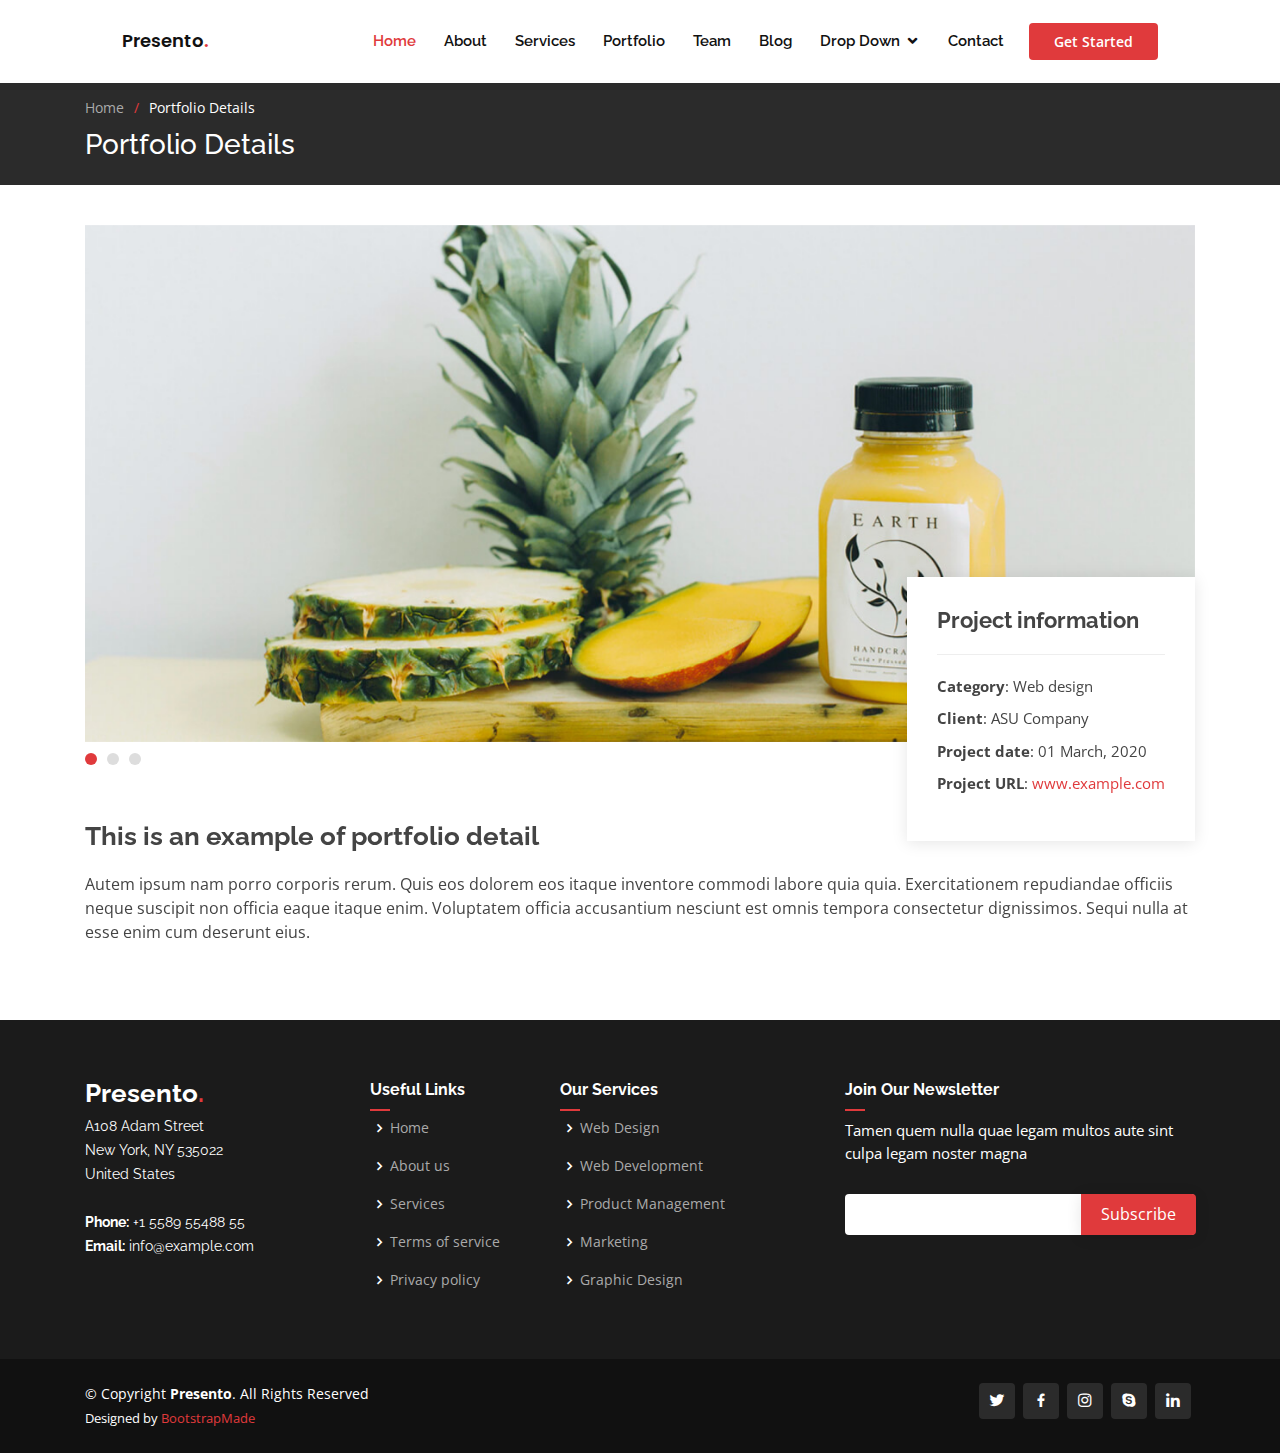
<file: portfolio-details.html>
<!DOCTYPE html>
<html lang="en">

<head>
  <meta charset="utf-8">
  <meta content="width=device-width, initial-scale=1.0" name="viewport">

  <title>Portfolio Details - Presento Bootstrap Template</title>
  <meta content="" name="description">
  <meta content="" name="keywords">

  <!-- Favicons -->
  <link href="assets/img/favicon.png" rel="icon">
  <link href="assets/img/apple-touch-icon.png" rel="apple-touch-icon">

  <!-- Google Fonts -->
  <link href="https://fonts.googleapis.com/css?family=Open+Sans:300,300i,400,400i,600,600i,700,700i|Raleway:300,300i,400,400i,500,500i,600,600i,700,700i|Poppins:300,300i,400,400i,500,500i,600,600i,700,700i" rel="stylesheet">

  <!-- Vendor CSS Files -->
  <link href="assets/vendor/bootstrap/css/bootstrap.min.css" rel="stylesheet">
  <link href="assets/vendor/icofont/icofont.min.css" rel="stylesheet">
  <link href="assets/vendor/boxicons/css/boxicons.min.css" rel="stylesheet">
  <link href="assets/vendor/owl.carousel/assets/owl.carousel.min.css" rel="stylesheet">
  <link href="assets/vendor/remixicon/remixicon.css" rel="stylesheet">
  <link href="assets/vendor/venobox/venobox.css" rel="stylesheet">
  <link href="assets/vendor/aos/aos.css" rel="stylesheet">

  <!-- Template Main CSS File -->
  <link href="assets/css/style.css" rel="stylesheet">

  <!-- =======================================================
  * Template Name: Presento - v1.0.0
  * Template URL: https://bootstrapmade.com/presento-bootstrap-portfolio-template/
  * Author: BootstrapMade.com
  * License: https://bootstrapmade.com/license/
  ======================================================== -->
</head>

<body>

  <!-- ======= Header ======= -->
  <header id="header" class="fixed-top">
    <div class="container-fluid">
      <div class="row justify-content-center">
        <div class="col-xl-10 d-flex align-items-center">
          <h1 class="logo mr-auto"><a href="index.html">Presento<span>.</span></a></h1>
          <!-- Uncomment below if you prefer to use an image logo -->
          <!-- <a href="index.html" class="logo mr-auto"><img src="assets/img/logo.png" alt=""></a>-->

          <nav class="nav-menu d-none d-lg-block">
            <ul>
              <li class="active"><a href="#header">Home</a></li>
              <li><a href="#about">About</a></li>
              <li><a href="#services">Services</a></li>
              <li><a href="#portfolio">Portfolio</a></li>
              <li><a href="#team">Team</a></li>
              <li><a href="blog.html">Blog</a></li>
              <li class="drop-down"><a href="">Drop Down</a>
                <ul>
                  <li><a href="#">Drop Down 1</a></li>
                  <li class="drop-down"><a href="#">Deep Drop Down</a>
                    <ul>
                      <li><a href="#">Deep Drop Down 1</a></li>
                      <li><a href="#">Deep Drop Down 2</a></li>
                      <li><a href="#">Deep Drop Down 3</a></li>
                      <li><a href="#">Deep Drop Down 4</a></li>
                      <li><a href="#">Deep Drop Down 5</a></li>
                    </ul>
                  </li>
                  <li><a href="#">Drop Down 2</a></li>
                  <li><a href="#">Drop Down 3</a></li>
                  <li><a href="#">Drop Down 4</a></li>
                </ul>
              </li>
              <li><a href="#contact">Contact</a></li>
            </ul>
          </nav><!-- .nav-menu -->

          <a href="#about" class="get-started-btn scrollto">Get Started</a>
        </div>
      </div>

    </div>
  </header><!-- End Header -->

  <main id="main">

    <!-- ======= Breadcrumbs ======= -->
    <section class="breadcrumbs">
      <div class="container">

        <ol>
          <li><a href="index.html">Home</a></li>
          <li>Portfolio Details</li>
        </ol>
        <h2>Portfolio Details</h2>

      </div>
    </section><!-- End Breadcrumbs -->

    <!-- ======= Portfolio Details Section ======= -->
    <section id="portfolio-details" class="portfolio-details">
      <div class="container" data-aos="fade-up">
        <div class="portfolio-details-container">

          <div class="owl-carousel portfolio-details-carousel">
            <img src="assets/img/portfolio/portfolio-details-1.jpg" class="img-fluid" alt="">
            <img src="assets/img/portfolio/portfolio-details-2.jpg" class="img-fluid" alt="">
            <img src="assets/img/portfolio/portfolio-details-3.jpg" class="img-fluid" alt="">
          </div>

          <div class="portfolio-info">
            <h3>Project information</h3>
            <ul>
              <li><strong>Category</strong>: Web design</li>
              <li><strong>Client</strong>: ASU Company</li>
              <li><strong>Project date</strong>: 01 March, 2020</li>
              <li><strong>Project URL</strong>: <a href="#">www.example.com</a></li>
            </ul>
          </div>

        </div>

        <div class="portfolio-description">
          <h2>This is an example of portfolio detail</h2>
          <p>
            Autem ipsum nam porro corporis rerum. Quis eos dolorem eos itaque inventore commodi labore quia quia. Exercitationem repudiandae officiis neque suscipit non officia eaque itaque enim. Voluptatem officia accusantium nesciunt est omnis tempora consectetur dignissimos. Sequi nulla at esse enim cum deserunt eius.
          </p>
        </div>

      </div>
    </section><!-- End Portfolio Details Section -->

  </main><!-- End #main -->

  <!-- ======= Footer ======= -->
  <footer id="footer">

    <div class="footer-top">
      <div class="container">
        <div class="row">

          <div class="col-lg-3 col-md-6 footer-contact">
            <h3>Presento<span>.</span></h3>
            <p>
              A108 Adam Street <br>
              New York, NY 535022<br>
              United States <br><br>
              <strong>Phone:</strong> +1 5589 55488 55<br>
              <strong>Email:</strong> info@example.com<br>
            </p>
          </div>

          <div class="col-lg-2 col-md-6 footer-links">
            <h4>Useful Links</h4>
            <ul>
              <li><i class="bx bx-chevron-right"></i> <a href="#">Home</a></li>
              <li><i class="bx bx-chevron-right"></i> <a href="#">About us</a></li>
              <li><i class="bx bx-chevron-right"></i> <a href="#">Services</a></li>
              <li><i class="bx bx-chevron-right"></i> <a href="#">Terms of service</a></li>
              <li><i class="bx bx-chevron-right"></i> <a href="#">Privacy policy</a></li>
            </ul>
          </div>

          <div class="col-lg-3 col-md-6 footer-links">
            <h4>Our Services</h4>
            <ul>
              <li><i class="bx bx-chevron-right"></i> <a href="#">Web Design</a></li>
              <li><i class="bx bx-chevron-right"></i> <a href="#">Web Development</a></li>
              <li><i class="bx bx-chevron-right"></i> <a href="#">Product Management</a></li>
              <li><i class="bx bx-chevron-right"></i> <a href="#">Marketing</a></li>
              <li><i class="bx bx-chevron-right"></i> <a href="#">Graphic Design</a></li>
            </ul>
          </div>

          <div class="col-lg-4 col-md-6 footer-newsletter">
            <h4>Join Our Newsletter</h4>
            <p>Tamen quem nulla quae legam multos aute sint culpa legam noster magna</p>
            <form action="" method="post">
              <input type="email" name="email"><input type="submit" value="Subscribe">
            </form>
          </div>

        </div>
      </div>
    </div>

    <div class="container d-md-flex py-4">

      <div class="mr-md-auto text-center text-md-left">
        <div class="copyright">
          &copy; Copyright <strong><span>Presento</span></strong>. All Rights Reserved
        </div>
        <div class="credits">
          <!-- All the links in the footer should remain intact. -->
          <!-- You can delete the links only if you purchased the pro version. -->
          <!-- Licensing information: https://bootstrapmade.com/license/ -->
          <!-- Purchase the pro version with working PHP/AJAX contact form: https://bootstrapmade.com/presento-bootstrap-corporate-template/ -->
          Designed by <a href="https://bootstrapmade.com/">BootstrapMade</a>
        </div>
      </div>
      <div class="social-links text-center text-md-right pt-3 pt-md-0">
        <a href="#" class="twitter"><i class="bx bxl-twitter"></i></a>
        <a href="#" class="facebook"><i class="bx bxl-facebook"></i></a>
        <a href="#" class="instagram"><i class="bx bxl-instagram"></i></a>
        <a href="#" class="google-plus"><i class="bx bxl-skype"></i></a>
        <a href="#" class="linkedin"><i class="bx bxl-linkedin"></i></a>
      </div>
    </div>
  </footer><!-- End Footer -->

  <a href="#" class="back-to-top"><i class="icofont-simple-up"></i></a>

  <!-- Vendor JS Files -->
  <script src="assets/vendor/jquery/jquery.min.js"></script>
  <script src="assets/vendor/bootstrap/js/bootstrap.bundle.min.js"></script>
  <script src="assets/vendor/jquery.easing/jquery.easing.min.js"></script>
  <script src="assets/vendor/php-email-form/validate.js"></script>
  <script src="assets/vendor/owl.carousel/owl.carousel.min.js"></script>
  <script src="assets/vendor/waypoints/jquery.waypoints.min.js"></script>
  <script src="assets/vendor/counterup/counterup.min.js"></script>
  <script src="assets/vendor/isotope-layout/isotope.pkgd.min.js"></script>
  <script src="assets/vendor/venobox/venobox.min.js"></script>
  <script src="assets/vendor/aos/aos.js"></script>

  <!-- Template Main JS File -->
  <script src="assets/js/main.js"></script>

</body>

</html>
</file>
<file: assets/vendor/venobox/venobox.css>
/* ------ venobox.css --------*/
.vbox-overlay *, .vbox-overlay *:before, .vbox-overlay *:after{
    -webkit-backface-visibility: hidden;
    -webkit-box-sizing:border-box;
    -moz-box-sizing:border-box;
    box-sizing:border-box;
}
.vbox-overlay * { 
    -webkit-backface-visibility: visible;
    backface-visibility: visible;
}
.vbox-overlay{
    display: -webkit-flex;
    display: flex;
    -webkit-flex-direction: column;
    flex-direction: column;
    -webkit-justify-content: center;
    justify-content: center;
    -webkit-align-items: center;
    align-items: center;
    position: fixed;
    left: 0;
    top: 0;
    bottom: 0;
    right: 0;
    z-index: 999999;
}

/* ----- navigation ----- */
.vbox-title{
    width: 100%;
    height: 40px;
    float: left;
    text-align: center;
    line-height: 28px;
    font-size: 12px;
    padding: 6px 50px;
    overflow: hidden;
    position: fixed;
    display: none;
    left: 0;
    z-index: 89;
}
.vbox-close{
    cursor: pointer;
    position: fixed;
    top: -1px;
    right: 0;
    width: 50px;
    height: 40px;
    padding: 6px;
    display: block;
    background-position:10px center;
    overflow: hidden;
    font-size: 24px;
    line-height: 1;
    text-align: center;
    z-index: 99;
}
.vbox-left{
    cursor: pointer;
    position: fixed;
    left: 0;
    height: 40px;
    overflow: hidden;
    line-height: 28px;
    font-size: 12px;
    z-index: 99;
    display: flex;
    align-items:center;
}
.vbox-num{
    display: inline-block;
    margin: 6px 0 6px 15px;
}
/* ----- Social share ----- */
.vbox-share{
    line-height: 28px;
    font-size: 12px;
    overflow: hidden;
    position: fixed;
    left: 0;
    z-index: 98;
    display: flex;
    align-items:center;
    justify-content: center;
    width: 100%;
    text-align: center;
}
.vbox-share svg{
    max-height: 28px;
    width: 28px;
    z-index: 10;
    margin-left: 12px;
    margin-top: 6px;
    margin-bottom: 6px;
    vertical-align: middle;
}


/* ----- navigation ARROWS ----- */
.vbox-next, .vbox-prev{
    position: fixed;
    top: 50%;
    margin-top: -15px;
    overflow: hidden;
    cursor: pointer;
    display: block;
    width: 45px;
    height: 45px;
    z-index: 99;
}
.vbox-next span, .vbox-prev span{
    position: relative;
    width: 20px;
    height: 20px;
    border: 2px solid transparent;
    border-top-color: #B6B6B6;
    border-right-color: #B6B6B6;
    text-indent: -100px;
    position: absolute;
    top: 8px;
    display: block;
}
.vbox-prev{
    left: 15px;
}
.vbox-next{
    right: 15px;
}
.vbox-prev span{
    left: 10px;
    -ms-transform: rotate(-135deg);
    -webkit-transform: rotate(-135deg);
    transform: rotate(-135deg);
}
.vbox-next span{
    -ms-transform: rotate(45deg);
    -webkit-transform: rotate(45deg);
    transform: rotate(45deg);
    right: 10px;
}
/* ------- inline window ------ */
.vbox-inline{
    width: 420px;
    height: 315px;
    height: 70vh;
    padding: 10px;
    background: #fff;
    margin: 0 auto;
    overflow: auto;
    text-align: left;
}
/* ------- Video & iFrames window ------ */
.venoframe{
    max-width: 100%;
    width: 100%;
    border: none;
    width: 100%;
    height: 260px;
    height: 70vh;
}
.venoframe.vbvid{
    height: 260px;
}
@media (min-width: 768px) {
    .venoframe, .vbox-inline{
        width: 90%;
        height: 360px;
        height: 70vh;
    }
    .venoframe.vbvid{
        width: 640px;
        height: 360px;
    }
}
@media (min-width: 992px) {
    .venoframe, .vbox-inline{
        max-width: 1200px;
        width: 80%;
        height: 540px;
        height: 70vh;
    }
    .venoframe.vbvid{
        width: 960px;
        height: 540px;
    }
}
/* 
Please do NOT edit this part! 
or at least read this note: http://i.imgur.com/7C0ws9e.gif
*/
.vbox-open{
    overflow: hidden;
}
.vbox-container{
    position: absolute;
    left: 0;
    right: 0;
    top: 0;
    bottom: 0;
    overflow-x: hidden;
    overflow-y: scroll;
    overflow-scrolling: touch;
    -webkit-overflow-scrolling: touch;
    z-index: 20;
    max-height: 100%;

}

.vbox-content{
    text-align: center;
    float: left;
    width: 100%;
    position: relative;
    overflow: hidden;
    padding: 20px 4%;
}
.vbox-container img{
    max-width: 100%;
    height: auto;
}
.vbox-figlio{
    box-shadow: 0 0 12px rgba(0,0,0,0.19), 0 6px 6px rgba(0,0,0,0.23);
    max-width: 100%;
    text-align: initial;
}
img.vbox-figlio{
    -webkit-user-select: none;
-khtml-user-select: none;
-moz-user-select: none;
-o-user-select: none;
user-select: none;
}
.vbox-content.swipe-left{
    margin-left: -200px !important;
}
.vbox-content.swipe-right{
    margin-left: 200px !important;
}
.vbox-animated{
    webkit-transition: margin 300ms ease-out;
    transition: margin 300ms ease-out;
}

/* ---------- preloader ----------
 * SPINKIT 
 * http://tobiasahlin.com/spinkit/
-------------------------------- */
.sk-double-bounce,.sk-rotating-plane{width:40px;height:40px;margin:40px auto}.sk-rotating-plane{background-color:#333;-webkit-animation:sk-rotatePlane 1.2s infinite ease-in-out;animation:sk-rotatePlane 1.2s infinite ease-in-out}@-webkit-keyframes sk-rotatePlane{0%{-webkit-transform:perspective(120px) rotateX(0) rotateY(0);transform:perspective(120px) rotateX(0) rotateY(0)}50%{-webkit-transform:perspective(120px) rotateX(-180.1deg) rotateY(0);transform:perspective(120px) rotateX(-180.1deg) rotateY(0)}100%{-webkit-transform:perspective(120px) rotateX(-180deg) rotateY(-179.9deg);transform:perspective(120px) rotateX(-180deg) rotateY(-179.9deg)}}@keyframes sk-rotatePlane{0%{-webkit-transform:perspective(120px) rotateX(0) rotateY(0);transform:perspective(120px) rotateX(0) rotateY(0)}50%{-webkit-transform:perspective(120px) rotateX(-180.1deg) rotateY(0);transform:perspective(120px) rotateX(-180.1deg) rotateY(0)}100%{-webkit-transform:perspective(120px) rotateX(-180deg) rotateY(-179.9deg);transform:perspective(120px) rotateX(-180deg) rotateY(-179.9deg)}}.sk-double-bounce{position:relative}.sk-double-bounce .sk-child{width:100%;height:100%;border-radius:50%;background-color:#333;opacity:.6;position:absolute;top:0;left:0;-webkit-animation:sk-doubleBounce 2s infinite ease-in-out;animation:sk-doubleBounce 2s infinite ease-in-out}.sk-chasing-dots .sk-child,.sk-spinner-pulse,.sk-three-bounce .sk-child{background-color:#333;border-radius:100%}.sk-double-bounce .sk-double-bounce2{-webkit-animation-delay:-1s;animation-delay:-1s}@-webkit-keyframes sk-doubleBounce{0%,100%{-webkit-transform:scale(0);transform:scale(0)}50%{-webkit-transform:scale(1);transform:scale(1)}}@keyframes sk-doubleBounce{0%,100%{-webkit-transform:scale(0);transform:scale(0)}50%{-webkit-transform:scale(1);transform:scale(1)}}.sk-wave{margin:40px auto;width:50px;height:40px;text-align:center;font-size:10px}.sk-wave .sk-rect{background-color:#333;height:100%;width:6px;display:inline-block;-webkit-animation:sk-waveStretchDelay 1.2s infinite ease-in-out;animation:sk-waveStretchDelay 1.2s infinite ease-in-out}.sk-wave .sk-rect1{-webkit-animation-delay:-1.2s;animation-delay:-1.2s}.sk-wave .sk-rect2{-webkit-animation-delay:-1.1s;animation-delay:-1.1s}.sk-wave .sk-rect3{-webkit-animation-delay:-1s;animation-delay:-1s}.sk-wave .sk-rect4{-webkit-animation-delay:-.9s;animation-delay:-.9s}.sk-wave .sk-rect5{-webkit-animation-delay:-.8s;animation-delay:-.8s}@-webkit-keyframes sk-waveStretchDelay{0%,100%,40%{-webkit-transform:scaleY(.4);transform:scaleY(.4)}20%{-webkit-transform:scaleY(1);transform:scaleY(1)}}@keyframes sk-waveStretchDelay{0%,100%,40%{-webkit-transform:scaleY(.4);transform:scaleY(.4)}20%{-webkit-transform:scaleY(1);transform:scaleY(1)}}.sk-wandering-cubes{margin:40px auto;width:40px;height:40px;position:relative}.sk-wandering-cubes .sk-cube{background-color:#333;width:10px;height:10px;position:absolute;top:0;left:0;-webkit-animation:sk-wanderingCube 1.8s ease-in-out -1.8s infinite both;animation:sk-wanderingCube 1.8s ease-in-out -1.8s infinite both}.sk-chasing-dots,.sk-spinner-pulse{width:40px;height:40px;margin:40px auto}.sk-wandering-cubes .sk-cube2{-webkit-animation-delay:-.9s;animation-delay:-.9s}@-webkit-keyframes sk-wanderingCube{0%{-webkit-transform:rotate(0);transform:rotate(0)}25%{-webkit-transform:translateX(30px) rotate(-90deg) scale(.5);transform:translateX(30px) rotate(-90deg) scale(.5)}50%{-webkit-transform:translateX(30px) translateY(30px) rotate(-179deg);transform:translateX(30px) translateY(30px) rotate(-179deg)}50.1%{-webkit-transform:translateX(30px) translateY(30px) rotate(-180deg);transform:translateX(30px) translateY(30px) rotate(-180deg)}75%{-webkit-transform:translateX(0) translateY(30px) rotate(-270deg) scale(.5);transform:translateX(0) translateY(30px) rotate(-270deg) scale(.5)}100%{-webkit-transform:rotate(-360deg);transform:rotate(-360deg)}}@keyframes sk-wanderingCube{0%{-webkit-transform:rotate(0);transform:rotate(0)}25%{-webkit-transform:translateX(30px) rotate(-90deg) scale(.5);transform:translateX(30px) rotate(-90deg) scale(.5)}50%{-webkit-transform:translateX(30px) translateY(30px) rotate(-179deg);transform:translateX(30px) translateY(30px) rotate(-179deg)}50.1%{-webkit-transform:translateX(30px) translateY(30px) rotate(-180deg);transform:translateX(30px) translateY(30px) rotate(-180deg)}75%{-webkit-transform:translateX(0) translateY(30px) rotate(-270deg) scale(.5);transform:translateX(0) translateY(30px) rotate(-270deg) scale(.5)}100%{-webkit-transform:rotate(-360deg);transform:rotate(-360deg)}}.sk-spinner-pulse{-webkit-animation:sk-pulseScaleOut 1s infinite ease-in-out;animation:sk-pulseScaleOut 1s infinite ease-in-out}@-webkit-keyframes sk-pulseScaleOut{0%{-webkit-transform:scale(0);transform:scale(0)}100%{-webkit-transform:scale(1);transform:scale(1);opacity:0}}@keyframes sk-pulseScaleOut{0%{-webkit-transform:scale(0);transform:scale(0)}100%{-webkit-transform:scale(1);transform:scale(1);opacity:0}}.sk-chasing-dots{position:relative;text-align:center;-webkit-animation:sk-chasingDotsRotate 2s infinite linear;animation:sk-chasingDotsRotate 2s infinite linear}.sk-chasing-dots .sk-child{width:60%;height:60%;display:inline-block;position:absolute;top:0;-webkit-animation:sk-chasingDotsBounce 2s infinite ease-in-out;animation:sk-chasingDotsBounce 2s infinite ease-in-out}.sk-chasing-dots .sk-dot2{top:auto;bottom:0;-webkit-animation-delay:-1s;animation-delay:-1s}@-webkit-keyframes sk-chasingDotsRotate{100%{-webkit-transform:rotate(360deg);transform:rotate(360deg)}}@keyframes sk-chasingDotsRotate{100%{-webkit-transform:rotate(360deg);transform:rotate(360deg)}}@-webkit-keyframes sk-chasingDotsBounce{0%,100%{-webkit-transform:scale(0);transform:scale(0)}50%{-webkit-transform:scale(1);transform:scale(1)}}@keyframes sk-chasingDotsBounce{0%,100%{-webkit-transform:scale(0);transform:scale(0)}50%{-webkit-transform:scale(1);transform:scale(1)}}.sk-three-bounce{margin:40px auto;width:80px;text-align:center}.sk-three-bounce .sk-child{width:20px;height:20px;display:inline-block;-webkit-animation:sk-three-bounce 1.4s ease-in-out 0s infinite both;animation:sk-three-bounce 1.4s ease-in-out 0s infinite both}.sk-circle .sk-child:before,.sk-fading-circle .sk-circle:before{display:block;border-radius:100%;content:'';background-color:#333}.sk-three-bounce .sk-bounce1{-webkit-animation-delay:-.32s;animation-delay:-.32s}.sk-three-bounce .sk-bounce2{-webkit-animation-delay:-.16s;animation-delay:-.16s}@-webkit-keyframes sk-three-bounce{0%,100%,80%{-webkit-transform:scale(0);transform:scale(0)}40%{-webkit-transform:scale(1);transform:scale(1)}}@keyframes sk-three-bounce{0%,100%,80%{-webkit-transform:scale(0);transform:scale(0)}40%{-webkit-transform:scale(1);transform:scale(1)}}.sk-circle{margin:40px auto;width:40px;height:40px;position:relative}.sk-circle .sk-child{width:100%;height:100%;position:absolute;left:0;top:0}.sk-circle .sk-child:before{margin:0 auto;width:15%;height:15%;-webkit-animation:sk-circleBounceDelay 1.2s infinite ease-in-out both;animation:sk-circleBounceDelay 1.2s infinite ease-in-out both}.sk-circle .sk-circle2{-webkit-transform:rotate(30deg);-ms-transform:rotate(30deg);transform:rotate(30deg)}.sk-circle .sk-circle3{-webkit-transform:rotate(60deg);-ms-transform:rotate(60deg);transform:rotate(60deg)}.sk-circle .sk-circle4{-webkit-transform:rotate(90deg);-ms-transform:rotate(90deg);transform:rotate(90deg)}.sk-circle .sk-circle5{-webkit-transform:rotate(120deg);-ms-transform:rotate(120deg);transform:rotate(120deg)}.sk-circle .sk-circle6{-webkit-transform:rotate(150deg);-ms-transform:rotate(150deg);transform:rotate(150deg)}.sk-circle .sk-circle7{-webkit-transform:rotate(180deg);-ms-transform:rotate(180deg);transform:rotate(180deg)}.sk-circle .sk-circle8{-webkit-transform:rotate(210deg);-ms-transform:rotate(210deg);transform:rotate(210deg)}.sk-circle .sk-circle9{-webkit-transform:rotate(240deg);-ms-transform:rotate(240deg);transform:rotate(240deg)}.sk-circle .sk-circle10{-webkit-transform:rotate(270deg);-ms-transform:rotate(270deg);transform:rotate(270deg)}.sk-circle .sk-circle11{-webkit-transform:rotate(300deg);-ms-transform:rotate(300deg);transform:rotate(300deg)}.sk-circle .sk-circle12{-webkit-transform:rotate(330deg);-ms-transform:rotate(330deg);transform:rotate(330deg)}.sk-circle .sk-circle2:before{-webkit-animation-delay:-1.1s;animation-delay:-1.1s}.sk-circle .sk-circle3:before{-webkit-animation-delay:-1s;animation-delay:-1s}.sk-circle .sk-circle4:before{-webkit-animation-delay:-.9s;animation-delay:-.9s}.sk-circle .sk-circle5:before{-webkit-animation-delay:-.8s;animation-delay:-.8s}.sk-circle .sk-circle6:before{-webkit-animation-delay:-.7s;animation-delay:-.7s}.sk-circle .sk-circle7:before{-webkit-animation-delay:-.6s;animation-delay:-.6s}.sk-circle .sk-circle8:before{-webkit-animation-delay:-.5s;animation-delay:-.5s}.sk-circle .sk-circle9:before{-webkit-animation-delay:-.4s;animation-delay:-.4s}.sk-circle .sk-circle10:before{-webkit-animation-delay:-.3s;animation-delay:-.3s}.sk-circle .sk-circle11:before{-webkit-animation-delay:-.2s;animation-delay:-.2s}.sk-circle .sk-circle12:before{-webkit-animation-delay:-.1s;animation-delay:-.1s}@-webkit-keyframes sk-circleBounceDelay{0%,100%,80%{-webkit-transform:scale(0);transform:scale(0)}40%{-webkit-transform:scale(1);transform:scale(1)}}@keyframes sk-circleBounceDelay{0%,100%,80%{-webkit-transform:scale(0);transform:scale(0)}40%{-webkit-transform:scale(1);transform:scale(1)}}.sk-cube-grid{width:40px;height:40px;margin:40px auto}.sk-cube-grid .sk-cube{width:33.33%;height:33.33%;background-color:#333;float:left;-webkit-animation:sk-cubeGridScaleDelay 1.3s infinite ease-in-out;animation:sk-cubeGridScaleDelay 1.3s infinite ease-in-out}.sk-cube-grid .sk-cube1{-webkit-animation-delay:.2s;animation-delay:.2s}.sk-cube-grid .sk-cube2{-webkit-animation-delay:.3s;animation-delay:.3s}.sk-cube-grid .sk-cube3{-webkit-animation-delay:.4s;animation-delay:.4s}.sk-cube-grid .sk-cube4{-webkit-animation-delay:.1s;animation-delay:.1s}.sk-cube-grid .sk-cube5{-webkit-animation-delay:.2s;animation-delay:.2s}.sk-cube-grid .sk-cube6{-webkit-animation-delay:.3s;animation-delay:.3s}.sk-cube-grid .sk-cube7{-webkit-animation-delay:0ms;animation-delay:0ms}.sk-cube-grid .sk-cube8{-webkit-animation-delay:.1s;animation-delay:.1s}.sk-cube-grid .sk-cube9{-webkit-animation-delay:.2s;animation-delay:.2s}@-webkit-keyframes sk-cubeGridScaleDelay{0%,100%,70%{-webkit-transform:scale3D(1,1,1);transform:scale3D(1,1,1)}35%{-webkit-transform:scale3D(0,0,1);transform:scale3D(0,0,1)}}@keyframes sk-cubeGridScaleDelay{0%,100%,70%{-webkit-transform:scale3D(1,1,1);transform:scale3D(1,1,1)}35%{-webkit-transform:scale3D(0,0,1);transform:scale3D(0,0,1)}}.sk-fading-circle{margin:40px auto;width:40px;height:40px;position:relative}.sk-fading-circle .sk-circle{width:100%;height:100%;position:absolute;left:0;top:0}.sk-fading-circle .sk-circle:before{margin:0 auto;width:15%;height:15%;-webkit-animation:sk-circleFadeDelay 1.2s infinite ease-in-out both;animation:sk-circleFadeDelay 1.2s infinite ease-in-out both}.sk-fading-circle .sk-circle2{-webkit-transform:rotate(30deg);-ms-transform:rotate(30deg);transform:rotate(30deg)}.sk-fading-circle .sk-circle3{-webkit-transform:rotate(60deg);-ms-transform:rotate(60deg);transform:rotate(60deg)}.sk-fading-circle .sk-circle4{-webkit-transform:rotate(90deg);-ms-transform:rotate(90deg);transform:rotate(90deg)}.sk-fading-circle .sk-circle5{-webkit-transform:rotate(120deg);-ms-transform:rotate(120deg);transform:rotate(120deg)}.sk-fading-circle .sk-circle6{-webkit-transform:rotate(150deg);-ms-transform:rotate(150deg);transform:rotate(150deg)}.sk-fading-circle .sk-circle7{-webkit-transform:rotate(180deg);-ms-transform:rotate(180deg);transform:rotate(180deg)}.sk-fading-circle .sk-circle8{-webkit-transform:rotate(210deg);-ms-transform:rotate(210deg);transform:rotate(210deg)}.sk-fading-circle .sk-circle9{-webkit-transform:rotate(240deg);-ms-transform:rotate(240deg);transform:rotate(240deg)}.sk-fading-circle .sk-circle10{-webkit-transform:rotate(270deg);-ms-transform:rotate(270deg);transform:rotate(270deg)}.sk-fading-circle .sk-circle11{-webkit-transform:rotate(300deg);-ms-transform:rotate(300deg);transform:rotate(300deg)}.sk-fading-circle .sk-circle12{-webkit-transform:rotate(330deg);-ms-transform:rotate(330deg);transform:rotate(330deg)}.sk-fading-circle .sk-circle2:before{-webkit-animation-delay:-1.1s;animation-delay:-1.1s}.sk-fading-circle .sk-circle3:before{-webkit-animation-delay:-1s;animation-delay:-1s}.sk-fading-circle .sk-circle4:before{-webkit-animation-delay:-.9s;animation-delay:-.9s}.sk-fading-circle .sk-circle5:before{-webkit-animation-delay:-.8s;animation-delay:-.8s}.sk-fading-circle .sk-circle6:before{-webkit-animation-delay:-.7s;animation-delay:-.7s}.sk-fading-circle .sk-circle7:before{-webkit-animation-delay:-.6s;animation-delay:-.6s}.sk-fading-circle .sk-circle8:before{-webkit-animation-delay:-.5s;animation-delay:-.5s}.sk-fading-circle .sk-circle9:before{-webkit-animation-delay:-.4s;animation-delay:-.4s}.sk-fading-circle .sk-circle10:before{-webkit-animation-delay:-.3s;animation-delay:-.3s}.sk-fading-circle .sk-circle11:before{-webkit-animation-delay:-.2s;animation-delay:-.2s}.sk-fading-circle .sk-circle12:before{-webkit-animation-delay:-.1s;animation-delay:-.1s}@-webkit-keyframes sk-circleFadeDelay{0%,100%,39%{opacity:0}40%{opacity:1}}@keyframes sk-circleFadeDelay{0%,100%,39%{opacity:0}40%{opacity:1}}.sk-folding-cube{margin:40px auto;width:40px;height:40px;position:relative;-webkit-transform:rotateZ(45deg);transform:rotateZ(45deg)}.sk-folding-cube .sk-cube{float:left;width:50%;height:50%;position:relative;-webkit-transform:scale(1.1);-ms-transform:scale(1.1);transform:scale(1.1)}.sk-folding-cube .sk-cube:before{content:'';position:absolute;top:0;left:0;width:100%;height:100%;background-color:#333;-webkit-animation:sk-foldCubeAngle 2.4s infinite linear both;animation:sk-foldCubeAngle 2.4s infinite linear both;-webkit-transform-origin:100% 100%;-ms-transform-origin:100% 100%;transform-origin:100% 100%}.sk-folding-cube .sk-cube2{-webkit-transform:scale(1.1) rotateZ(90deg);transform:scale(1.1) rotateZ(90deg)}.sk-folding-cube .sk-cube3{-webkit-transform:scale(1.1) rotateZ(180deg);transform:scale(1.1) rotateZ(180deg)}.sk-folding-cube .sk-cube4{-webkit-transform:scale(1.1) rotateZ(270deg);transform:scale(1.1) rotateZ(270deg)}.sk-folding-cube .sk-cube2:before{-webkit-animation-delay:.3s;animation-delay:.3s}.sk-folding-cube .sk-cube3:before{-webkit-animation-delay:.6s;animation-delay:.6s}.sk-folding-cube .sk-cube4:before{-webkit-animation-delay:.9s;animation-delay:.9s}@-webkit-keyframes sk-foldCubeAngle{0%,10%{-webkit-transform:perspective(140px) rotateX(-180deg);transform:perspective(140px) rotateX(-180deg);opacity:0}25%,75%{-webkit-transform:perspective(140px) rotateX(0);transform:perspective(140px) rotateX(0);opacity:1}100%,90%{-webkit-transform:perspective(140px) rotateY(180deg);transform:perspective(140px) rotateY(180deg);opacity:0}}@keyframes sk-foldCubeAngle{0%,10%{-webkit-transform:perspective(140px) rotateX(-180deg);transform:perspective(140px) rotateX(-180deg);opacity:0}25%,75%{-webkit-transform:perspective(140px) rotateX(0);transform:perspective(140px) rotateX(0);opacity:1}100%,90%{-webkit-transform:perspective(140px) rotateY(180deg);transform:perspective(140px) rotateY(180deg);opacity:0}}
</file>
<file: assets/css/style.css>
/**
* Template Name: Presento - v1.0.0
* Template URL: https://bootstrapmade.com/presento-bootstrap-portfolio-template/
* Author: BootstrapMade.com
* License: https://bootstrapmade.com/license/
*/

/*--------------------------------------------------------------
# General
--------------------------------------------------------------*/
body {
  font-family: "Open Sans", sans-serif;
  color: #444444;
}

a {
  color: #e03a3c;
}

a:hover {
  color: #e76668;
  text-decoration: none;
}

.img-container{
  display: block;
  width:100%;
  height: 100%;
}

h1, h2, h3, h4, h5, h6 {
  font-family: "Raleway", sans-serif;
}

.no-gutters{
  height: 100%
}

/*--------------------------------------------------------------
# Back to top button
--------------------------------------------------------------*/
.back-to-top {
  position: fixed;
  display: none;
  right: 15px;
  bottom: 15px;
  z-index: 99999;
  opacity: 0.4;
}

.back-to-top i {
  display: flex;
  align-items: center;
  justify-content: center;
  font-size: 24px;
  width: 40px;
  height: 40px;
  border-radius: 4px;
  background: #e03a3c;
  color: #fff;
  transition: all 0.4s;
}

.back-to-top i:hover {
  background: #e35052;
  color: #fff;
}

/*--------------------------------------------------------------
# Disable aos animation delay on mobile devices
--------------------------------------------------------------*/
@media screen and (max-width: 768px) {
  [data-aos-delay] {
    transition-delay: 0 !important;
  }
}

/*--------------------------------------------------------------
# Header
--------------------------------------------------------------*/
#header {
  background: #fff;
  transition: all 0.5s;
  z-index: 997;
  padding: 20px 0;
}

#header.header-scrolled {
  padding: 12px 0;
  box-shadow: 0px 2px 15px rgba(0, 0, 0, 0.1);
}

#header .logo {
  font-size: 18px;
  color: #e03a3c;
  margin: 0;
  padding: 0;
  line-height: 1;
  font-weight: 600;
  font-family: "Poppins", sans-serif;
}

#header .logo a {
  color: #111111;
}

#header .logo a span {
  color: #e03a3c;
}

#header .logo img {
  max-height: 40px;
}

@media (max-width: 992px) {
  #header {
    padding: 12px 0;
  }
  #header .logo {
    font-size: 16px;
  }
}

/*--------------------------------------------------------------
# Navigation Menu
--------------------------------------------------------------*/
/* Desktop Navigation */
.nav-menu ul {
  margin: 0;
  padding: 0;
  list-style: none;
}

.nav-menu > ul {
  display: flex;
}

.nav-menu > ul > li {
  position: relative;
  white-space: nowrap;
  padding: 10px 0 10px 28px;
}

.nav-menu a {
  display: block;
  position: relative;
  color: #111111;
  transition: 0.3s;
  font-size: 15px;
  font-weight: 600;
  font-family: "Raleway", sans-serif;
}

.nav-menu a:hover, .nav-menu .active > a, .nav-menu li:hover > a {
  color: #e03a3c;
}

.nav-menu .drop-down ul {
  display: block;
  position: absolute;
  left: 14px;
  top: calc(100% + 30px);
  z-index: 99;
  opacity: 0;
  visibility: hidden;
  padding: 10px 0;
  background: #fff;
  box-shadow: 0px 0px 30px rgba(127, 137, 161, 0.25);
  transition: 0.3s;
}

.nav-menu .drop-down:hover > ul {
  opacity: 1;
  top: 100%;
  visibility: visible;
}

.nav-menu .drop-down li {
  min-width: 180px;
  position: relative;
}

.nav-menu .drop-down ul a {
  padding: 10px 20px;
  font-size: 14px;
  text-transform: none;
}

.nav-menu .drop-down ul a:hover, .nav-menu .drop-down ul .active > a, .nav-menu .drop-down ul li:hover > a {
  color: #e03a3c;
}

.nav-menu .drop-down > a:after {
  content: "\ea99";
  font-family: IcoFont;
  padding-left: 5px;
}

.nav-menu .drop-down .drop-down ul {
  top: 0;
  left: calc(100% - 30px);
}

.nav-menu .drop-down .drop-down:hover > ul {
  opacity: 1;
  top: 0;
  left: 100%;
}

.nav-menu .drop-down .drop-down > a {
  padding-right: 35px;
}

.nav-menu .drop-down .drop-down > a:after {
  content: "\eaa0";
  font-family: IcoFont;
  position: absolute;
  right: 15px;
}

@media (max-width: 1366px) {
  .nav-menu .drop-down .drop-down ul {
    left: -90%;
  }
  .nav-menu .drop-down .drop-down:hover > ul {
    left: -100%;
  }
  .nav-menu .drop-down .drop-down > a:after {
    content: "\ea9d";
  }
}

/* Get Startet Button */
.get-started-btn {
  margin-left: 25px;
  background: #e03a3c;
  color: #fff;
  border-radius: 4px;
  padding: 8px 25px;
  white-space: nowrap;
  transition: 0.3s;
  font-size: 14px;
  font-weight: 600;
  display: inline-block;
}

.get-started-btn:hover {
  background: #111111;
  color: #fff;
}

@media (max-width: 992px) {
  .get-started-btn {
    margin: 0 48px 0 0;
    padding: 6px 18px;
  }
}

/* Mobile Navigation */
.mobile-nav-toggle {
  position: fixed;
  right: 15px;
  top: 15px;
  z-index: 9998;
  border: 0;
  background: none;
  font-size: 24px;
  transition: all 0.4s;
  outline: none !important;
  line-height: 1;
  cursor: pointer;
  text-align: right;
}

.mobile-nav-toggle i {
  color: #111111;
}

.mobile-nav {
  position: fixed;
  top: 55px;
  right: 15px;
  bottom: 15px;
  left: 15px;
  z-index: 9999;
  overflow-y: auto;
  background: #fff;
  transition: ease-in-out 0.2s;
  opacity: 0;
  visibility: hidden;
  border-radius: 10px;
  padding: 10px 0;
}

.mobile-nav * {
  margin: 0;
  padding: 0;
  list-style: none;
}

.mobile-nav a {
  display: block;
  position: relative;
  color: #111111;
  padding: 10px 20px;
  font-weight: 500;
  outline: none;
}

.mobile-nav a:hover, .mobile-nav .active > a, .mobile-nav li:hover > a {
  color: #e03a3c;
  text-decoration: none;
}

.mobile-nav .drop-down > a:after {
  content: "\ea99";
  font-family: IcoFont;
  padding-left: 10px;
  position: absolute;
  right: 15px;
}

.mobile-nav .active.drop-down > a:after {
  content: "\eaa1";
}

.mobile-nav .drop-down > a {
  padding-right: 35px;
}

.mobile-nav .drop-down ul {
  display: none;
  overflow: hidden;
}

.mobile-nav .drop-down li {
  padding-left: 20px;
}

.mobile-nav-overly {
  width: 100%;
  height: 100%;
  z-index: 9997;
  top: 0;
  left: 0;
  position: fixed;
  background: rgba(0, 0, 0, 0.6);
  overflow: hidden;
  display: none;
  transition: ease-in-out 0.2s;
}

.mobile-nav-active {
  overflow: hidden;
}

.mobile-nav-active .mobile-nav {
  opacity: 1;
  visibility: visible;
}

.mobile-nav-active .mobile-nav-toggle i {
  color: #fff;
}

/*--------------------------------------------------------------
# Hero Section
--------------------------------------------------------------*/
#hero {
  width: 100%;
  height: 100vh;
  background: url("../img/paa_banner.jpg") top center no-repeat;
  background-size: cover;
  position: relative;
  padding-top: 82px;
}

#hero:before {
  content: "";
  background: rgba(0, 0, 0, 0.6);
  position: absolute;
  bottom: 0;
  top: 0;
  left: 0;
  right: 0;
}

#hero h1 {
  margin: 0;
  font-size: 48px;
  font-weight: 700;
  color: #fff;
}

#hero h2 {
  color: #e03a3c;
  margin: 10px 0 0 0;
  font-size: 24px;
}

#hero .col-xl-5 {
  top:55px;
}

#hero .btn-get-started {
  font-family: "Raleway", sans-serif;
  font-weight: 500;
  font-size: 16px;
  letter-spacing: 1px;
  display: inline-block;
  padding: 10px 30px;
  border-radius: 4px;
  transition: 0.5s;
  margin-top: 30px;
  color: #fff;
  background: #e03a3c;
  border: 2px solid #e03a3c;
}

#hero .btn-get-started:hover {
  background: transparent;
  border-color: #fff;
}

@media (max-width: 768px) {
  #hero {
    text-align: center;
    padding-top: 58px;
  }
  #hero h1 {
    font-size: 28px;
  }
  #hero h2 {
    font-size: 18px;
    line-height: 24px;
  }
}

@media (max-height: 500px) {
  #hero {
    height: 120vh;
  }
}

/*--------------------------------------------------------------
# Sections General
--------------------------------------------------------------*/
section {
  padding: 60px 0;
  overflow: hidden;
  position: relative;
}

.section-title {
  text-align: center;
  padding-bottom: 30px;
  position: relative;
}

.section-title h2 {
  font-size: 32px;
  font-weight: bold;
  text-transform: uppercase;
  margin-bottom: 20px;
  padding-bottom: 20px;
  position: relative;
}

.section-title h2::after {
  content: '';
  position: absolute;
  display: block;
  width: 50px;
  height: 3px;
  background: #e03a3c;
  bottom: 0;
  left: calc(50% - 25px);
}

.section-title p {
  margin-bottom: 0;
}

.section-bg {
  padding: 120px 0;
  color: #fff;
}

.section-bg:before {
  content: "";
  background: #1b1b1b;
  position: absolute;
  bottom: 60px;
  top: 60px;
  left: 0;
  right: 0;
  transform: skewY(-3deg);
}

/*--------------------------------------------------------------
# Breadcrumbs
--------------------------------------------------------------*/
.breadcrumbs {
  padding: 15px 0;
  background: #2b2b2b;
  min-height: 40px;
  margin-top: 82px;
  color: #fff;
}

@media (max-width: 992px) {
  .breadcrumbs {
    margin-top: 57px;
  }
}

.breadcrumbs h2 {
  font-size: 28px;
  font-weight: 500;
}

.breadcrumbs ol {
  display: flex;
  flex-wrap: wrap;
  list-style: none;
  padding: 0 0 10px 0;
  margin: 0;
  font-size: 14px;
}

.breadcrumbs ol a {
  color: #aaaaaa;
}

.breadcrumbs ol a:hover {
  color: #fff;
  transition: 0.3s;
}

.breadcrumbs ol li + li {
  padding-left: 10px;
}

.breadcrumbs ol li + li::before {
  display: inline-block;
  padding-right: 10px;
  color: #e03a3c;
  content: "/";
}

/*--------------------------------------------------------------
# Clients
--------------------------------------------------------------*/
.clients .owl-item {
  display: flex;
  justify-content: center;
  align-items: center;
  padding: 0 20px;
}

.clients .owl-item img {
  width: 60%;
  opacity: 0.5;
  transition: 0.3s;
  -webkit-filter: grayscale(100);
  filter: grayscale(100);
}

.clients .owl-item img:hover {
  opacity: 1;
  -webkit-filter: none;
  filter: none;
}

.clients .owl-nav, .clients .owl-dots {
  margin-top: 5px;
  text-align: center;
}

.clients .owl-dot {
  display: inline-block;
  margin: 0 5px;
  width: 12px;
  height: 12px;
  border-radius: 50%;
  background-color: #ddd !important;
}

.clients .owl-dot.active {
  background-color: #e03a3c !important;
}

/*--------------------------------------------------------------
# About
--------------------------------------------------------------*/
.about .container {
  position: relative;
  z-index: 10;
}

.about .content {
  padding: 30px 30px 30px 0;
}

.about .content h3 {
  font-weight: 700;
  font-size: 34px;
  margin-bottom: 30px;
}

.about .content p {
  margin-bottom: 30px;
}

.about .content .about-btn {
  padding: 8px 30px 9px 30px;
  color: #fff;
  border-radius: 50px;
  transition: 0.3s;
  text-transform: uppercase;
  font-weight: 600;
  font-size: 13px;
  display: inline-flex;
  align-items: center;
  border: 2px solid #e03a3c;
}

.about .content .about-btn i {
  font-size: 16px;
  padding-left: 5px;
}

.about .content .about-btn:hover {
  background: #e35052;
  background: #e03a3c;
}

.about .icon-boxes .icon-box {
  margin-top: 30px;
}

.about .icon-boxes .icon-box i {
  font-size: 40px;
  color: #e03a3c;
  margin-bottom: 10px;
}

.about .icon-boxes .icon-box h4 {
  font-size: 20px;
  font-weight: 700;
  margin: 0 0 10px 0;
}

.about .icon-boxes .icon-box p {
  font-size: 15px;
  color: #848484;
}

@media (max-width: 1200px) {
  .about .content {
    padding-right: 0;
  }
}

@media (max-width: 768px) {
  .about {
    text-align: center;
  }
}

/*--------------------------------------------------------------
# Counts
--------------------------------------------------------------*/
.counts {
  padding-top: 80px;
}

.counts .card{
  margin-left: 10px;
  margin-right: 10px;
  color: #e03a3c;
}

.counts img{
  height: 100%;
}

.counts .count-box {
  padding: 30px 30px 25px 30px;
  width: 100%;
  position: relative;
  text-align: center;
  box-shadow: 0px 2px 35px rgba(0, 0, 0, 0.06);
  border-radius: 4px;
}

.counts .count-box i {
  position: absolute;
  top: -27px;
  left: 50%;
  transform: translateX(-50%);
  font-size: 24px;
  background: #fff;
  padding: 12px;
  color: #e03a3c;
  border-radius: 50px;
  border: 2px solid #fff;
  box-shadow: 0px 2px 25px rgba(0, 0, 0, 0.1);
}


.counts .count-box span {
  font-size: 36px;
  display: block;
  font-weight: 700;
  color: #111111;
}

.counts .count-box p {
  padding: 0;
  margin: 0;
  font-family: "Raleway", sans-serif;
  font-size: 14px;
}

/*--------------------------------------------------------------
# Tabs
--------------------------------------------------------------*/
.tabs .nav-tabs {
  border: 0;
}

.tabs .nav-link {
  border: 1px solid #b9b9b9;
  padding: 15px;
  transition: 0.3s;
  color: #111111;
  border-radius: 0;
  display: flex;
  align-items: center;
  justify-content: center;
}

.tabs .nav-link i {
  padding-right: 15px;
  font-size: 48px;
}

.tabs .nav-link h4 {
  font-size: 18px;
  font-weight: 600;
  margin: 0;
}

.tabs .nav-link:hover {
  color: #e03a3c;
}

.tabs .nav-link.active {
  background: #e03a3c;
  color: #fff;
  border-color: #e03a3c;
}

@media (max-width: 768px) {
  .tabs .nav-link i {
    padding: 0;
    line-height: 1;
    font-size: 36px;
  }
}

@media (max-width: 575px) {
  .tabs .nav-link {
    padding: 15px;
  }
  .tabs .nav-link i {
    font-size: 24px;
  }
}

.tabs .tab-content {
  margin-top: 30px;
}

.tabs .tab-pane h3 {
  font-weight: 600;
  font-size: 26px;
}

.tabs .tab-pane ul {
  list-style: none;
  padding: 0;
}

.tabs .tab-pane ul li {
  padding-bottom: 10px;
}

.tabs .tab-pane ul i {
  font-size: 20px;
  padding-right: 4px;
  color: #e03a3c;
}

.tabs .tab-pane p:last-child {
  margin-bottom: 0;
}

/*--------------------------------------------------------------
# Services
--------------------------------------------------------------*/
.services .icon-box {
  margin-bottom: 20px;
  padding: 30px;
  border-radius: 6px;
  background: #252525;
  transition: 0.3s;
}

.services .icon-box:hover {
  background: #2b2b2b;
}

.services .icon-box i {
  float: left;
  color: #e03a3c;
  font-size: 40px;
}

.services .icon-box h4 {
  margin-left: 70px;
  font-weight: 700;
  margin-bottom: 15px;
  font-size: 18px;
}

.services .icon-box h4 a {
  color: #fff;
  transition: 0.3s;
}

.services .icon-box h4 a:hover {
  text-decoration: underline;
}

.services .icon-box .icon-box:hover h4 a {
  color: #e03a3c;
}

.services .icon-box p {
  margin-left: 70px;
  line-height: 24px;
  font-size: 14px;
}

/*--------------------------------------------------------------
# Portfolio
--------------------------------------------------------------*/
.portfolio .portfolio-item {
  margin-bottom: 30px;
}

.portfolio #portfolio-flters {
  padding: 0;
  margin: 0 auto 20px auto;
  list-style: none;
  text-align: center;
}


.portfolio #portfolio-flters li {
  cursor: pointer;
  display: inline-block;
  padding: 8px 15px 10px 15px;
  font-size: 14px;
  font-weight: 600;
  line-height: 1;
  text-transform: uppercase;
  color: #444444;
  margin-bottom: 5px;
  transition: all 0.3s ease-in-out;
  border-radius: 3px;
}

 .portfolio #portfolio-flters li.filter-active {
  /* color: #fff; */
  background: #e03a3c;
}
 .portfolio #portfolio-flters li.filter-active a {
  color: #fff;
  /* background: #e03a3c; */
}

.portfolio #portfolio-flters li a:hover{
  color:#800708;
}

.portfolio #portfolio-flters li:last-child {
  margin-right: 0;
}

.portfolio .portfolio-wrap {
  transition: 0.3s;
  position: relative;
  overflow: hidden;
  z-index: 1;
  background: rgba(17, 17, 17, 0.6);
}

.portfolio .portfolio-wrap::before {
  content: "";
  background: rgba(17, 17, 17, 0.6);
  position: absolute;
  left: 0;
  right: 0;
  top: 0;
  bottom: 0;
  transition: all ease-in-out 0.3s;
  z-index: 2;
  opacity: 0;
}

.portfolio .portfolio-wrap img {
  transition: all ease-in-out 0.3s;
}

.portfolio .portfolio-wrap .portfolio-info {
  opacity: 0;
  position: absolute;
  top: 0;
  left: 0;
  right: 0;
  bottom: 0;
  z-index: 3;
  transition: all ease-in-out 0.3s;
  display: flex;
  flex-direction: column;
  justify-content: flex-end;
  align-items: flex-start;
  padding: 20px;
}

.portfolio .portfolio-wrap .portfolio-info h4 {
  font-size: 20px;
  color: #fff;
  font-weight: 600;
}

.portfolio .portfolio-wrap .portfolio-info p {
  color: rgba(255, 255, 255, 0.7);
  font-size: 14px;
  text-transform: uppercase;
  padding: 0;
  margin: 0;
  font-style: italic;
}

.portfolio .portfolio-wrap .portfolio-links {
  text-align: center;
  z-index: 4;
}

.portfolio .portfolio-wrap .portfolio-links a {
  color: rgba(255, 255, 255, 0.4);
  margin: 0 5px 0 0;
  font-size: 28px;
  display: inline-block;
  transition: 0.3s;
}

.portfolio .portfolio-wrap .portfolio-links a:hover {
  color: #fff;
}

.portfolio .portfolio-wrap:hover::before {
  opacity: 1;
}

.portfolio .portfolio-wrap:hover img {
  transform: scale(1.2);
}

.portfolio .portfolio-wrap:hover .portfolio-info {
  opacity: 1;
}

.portfolio .portfolio-container{
  height: 100%;
} 

/*--------------------------------------------------------------
# Testimonials
--------------------------------------------------------------*/
.testimonials .testimonial-wrap {
  padding-left: 50px;
}

.testimonials .testimonial-item {
  box-sizing: content-box;
  padding: 30px;
  margin: 30px 15px;
  min-height: 200px;
  box-shadow: 0px 2px 12px rgba(0, 0, 0, 0.08);
  position: relative;
  background: #fff;
  border-radius: 15px;
}

.testimonials .nav-tabs{
  border-bottom: none;
}

.testimonials li.filter-active{
  /* color: #fff; */
  background: #e03a3c;
}
.testimonials li.filter-active a{
  color: #fff;
  /* background: #e03a3c; */
}

.testimonials li a:hover{
  color:#800708;
}

.testimonials .car-container{
  margin:0 auto; 
  width: 50%
}



.testimonials li {
  cursor: pointer;
  display: inline-block;
  padding: 8px 0 10px 0;
  font-size: 14px;
  font-weight: 600;
  line-height: 1;
  color: #444444;
  margin-bottom: 5px;
  transition: all 0.3s ease-in-out;
  border-radius: 3px;
}

.testimonials .testimonial-item .testimonial-img {
  width: 90px;
  border-radius: 10px;
  border: 6px solid #fff;
  float: left;
  margin: 0 10px 0 0;
}

.testimonials .testimonial-item h3 {
  font-size: 18px;
  font-weight: bold;
  margin: 25px 0 5px 0;
  color: #111;
}

.testimonials .testimonial-item h4 {
  font-size: 14px;
  color: #999;
  margin: 0;
}

.testimonials .testimonial-item .quote-icon-left, .testimonials .testimonial-item .quote-icon-right {
  color: #fceaea;
  font-size: 26px;
}

.testimonials .testimonial-item .quote-icon-left {
  display: inline-block;
  left: -5px;
  position: relative;
}

.testimonials .testimonial-item .quote-icon-right {
  display: inline-block;
  right: -5px;
  position: relative;
  top: 10px;
}

.testimonials .testimonial-item p {
  font-style: italic;
  margin: 30px auto 15px auto;
}

.testimonials .owl-nav, .testimonials .owl-dots {
  margin-top: 5px;
  text-align: center;
}

.testimonials .owl-dot {
  display: inline-block;
  margin: 0 5px;
  width: 12px;
  height: 12px;
  border-radius: 50%;
  background-color: #ddd !important;
}

.testimonials .owl-dot.active {
  background-color: #e03a3c !important;
}

.video{
  display:block;
  width:100%;
  height: 100%;
}

.about .content{
  margin: 0 auto;
}

@media (max-width: 767px) {
  .testimonials .testimonial-wrap {
    padding-left: 0;
  }
  .testimonials .testimonial-item {
    padding: 30px;
    margin: 15px;
  }
  .testimonials .testimonial-item .testimonial-img {
    position: static;
    left: auto;
  }

  .testimonials .car-container{
    width: 75%;
  }
}
@media (max-width: 500px) {
  .testimonials .car-container{
    width: 90%;
  }
}



/*--------------------------------------------------------------
# Pricing
--------------------------------------------------------------*/
.pricing .box {
  padding: 20px;
  background: #2b2b2b;
  text-align: center;
  border-radius: 8px;
  position: relative;
  overflow: hidden;
}

.pricing .box h3 {
  font-weight: 400;
  padding: 15px;
  font-size: 18px;
  text-transform: uppercase;
  font-weight: 600;
}

.pricing .box h4 {
  font-size: 42px;
  font-weight: 500;
  font-family: "Open Sans", sans-serif;
  margin-bottom: 20px;
}

.pricing .box h4 sup {
  font-size: 20px;
  top: -15px;
  left: -3px;
}

.pricing .box h4 span {
  font-size: 16px;
  font-weight: 300;
}

.pricing .box ul {
  padding: 0;
  list-style: none;
  text-align: center;
  line-height: 20px;
  font-size: 14px;
}

.pricing .box ul li {
  padding-bottom: 16px;
}

.pricing .box ul i {
  color: #e03a3c;
  font-size: 18px;
  padding-right: 4px;
}

.pricing .box ul .na {
  color: rgba(255, 255, 255, 0.5);
  text-decoration: line-through;
}

.pricing .box .btn-wrap {
  padding: 15px;
  text-align: center;
}

.pricing .box .btn-buy {
  display: inline-block;
  padding: 10px 40px 12px 40px;
  border-radius: 4px;
  color: #fff;
  transition: none;
  font-size: 14px;
  font-weight: 400;
  font-family: "Raleway", sans-serif;
  font-weight: 600;
  transition: 0.3s;
  border: 2px solid rgba(255, 255, 255, 0.3);
}

.pricing .box .btn-buy:hover {
  border-color: #fff;
}

.pricing .featured {
  background: #e03a3c;
}

/*--------------------------------------------------------------
# Frequently Asked Questions
--------------------------------------------------------------*/
.faq .faq-list {
  padding: 0;
  list-style: none;
}

.faq .faq-list li {
  border-bottom: 1px solid #eee;
  margin-bottom: 20px;
  padding-bottom: 20px;
}

.faq .faq-list a {
  display: block;
  position: relative;
  font-family: #e03a3c;
  font-size: 18px;
  line-height: 24px;
  font-weight: 400;
  padding-right: 25px;
}

.faq .faq-list i {
  font-size: 24px;
  position: absolute;
  right: 0;
  top: 0;
}

.faq .faq-list p {
  margin-bottom: 0;
  padding: 10px 0 0 0;
}

.faq .faq-list .icon-show {
  display: none;
}

.faq .faq-list a.collapsed {
  color: #343a40;
}

.faq .faq-list a.collapsed:hover {
  color: #e03a3c;
}

.faq .faq-list a.collapsed .icon-show {
  display: inline-block;
}

.faq .faq-list a.collapsed .icon-close {
  display: none;
}

/*--------------------------------------------------------------
# Team
--------------------------------------------------------------*/
.team .member {
  margin-bottom: 20px;
  overflow: hidden;
  border-radius: 5px;
  background: #fff;
}

.team .member .member-img {
  position: relative;
  overflow: hidden;
}

.team .member .social {
  position: absolute;
  left: 0;
  bottom: 30px;
  right: 0;
  opacity: 0;
  transition: ease-in-out 0.3s;
  text-align: center;
}

.team .member .social a {
  transition: color 0.3s;
  color: #111111;
  margin: 0 3px;
  padding-top: 7px;
  border-radius: 50px;
  width: 36px;
  height: 36px;
  background: #e03a3c;
  display: inline-block;
  transition: ease-in-out 0.3s;
  color: #fff;
}

.team .member .social a:hover {
  background: #111111;
}

.team .member .social i {
  font-size: 18px;
}

.team .member .member-info {
  padding: 25px 15px;
}

.team .member .member-info h4 {
  font-weight: 700;
  margin-bottom: 5px;
  font-size: 18px;
  color: #111111;
}

.team .member .member-info span {
  display: block;
  font-size: 13px;
  font-weight: 400;
  color: #aaaaaa;
}

.team .member .member-info p {
  font-style: italic;
  font-size: 14px;
  line-height: 26px;
  color: #777777;
}

.team .member:hover .social {
  opacity: 1;
  bottom: 15px;
}

/*--------------------------------------------------------------
# Contact
--------------------------------------------------------------*/
.contact .info-box {
  color: #444444;
  text-align: center;
  box-shadow: 0 0 30px rgba(214, 215, 216, 0.6);
  padding: 20px 0 30px 0;
  border-radius: 4px;
}

.contact .info-box i {
  font-size: 32px;
  color: #e03a3c;
  border-radius: 50%;
  padding: 8px;
  border: 2px dotted #f8d4d5;
}

.contact .info-box h3 {
  font-size: 20px;
  color: #777777;
  font-weight: 700;
  margin: 10px 0;
}

.contact .info-box p {
  padding: 0;
  line-height: 24px;
  font-size: 14px;
  margin-bottom: 0;
}

.contact .php-email-form {
  box-shadow: 0 0 30px rgba(214, 215, 216, 0.6);
  padding: 30px;
  border-radius: 4px;
}

.contact .php-email-form .validate {
  display: none;
  color: red;
  margin: 0 0 15px 0;
  font-weight: 400;
  font-size: 13px;
}

.contact .php-email-form .error-message {
  display: none;
  color: #fff;
  background: #ed3c0d;
  text-align: left;
  padding: 15px;
  font-weight: 600;
}

.contact .php-email-form .error-message br + br {
  margin-top: 25px;
}

.contact .php-email-form .sent-message {
  display: none;
  color: #fff;
  background: #18d26e;
  text-align: center;
  padding: 15px;
  font-weight: 600;
}

.contact .php-email-form .loading {
  display: none;
  background: #fff;
  text-align: center;
  padding: 15px;
}

.contact .php-email-form .loading:before {
  content: "";
  display: inline-block;
  border-radius: 50%;
  width: 24px;
  height: 24px;
  margin: 0 10px -6px 0;
  border: 3px solid #18d26e;
  border-top-color: #eee;
  -webkit-animation: animate-loading 1s linear infinite;
  animation: animate-loading 1s linear infinite;
}

.contact .php-email-form input, .contact .php-email-form textarea {
  box-shadow: none;
  font-size: 14px;
  border-radius: 4px;
}

.contact .php-email-form input:focus, .contact .php-email-form textarea:focus {
  border-color: #111111;
}

.contact .php-email-form input {
  padding: 20px 15px;
}

.contact .php-email-form textarea {
  padding: 12px 15px;
}

.contact .php-email-form button[type="submit"] {
  background: #e03a3c;
  border: 0;
  padding: 10px 32px;
  color: #fff;
  transition: 0.4s;
  border-radius: 4px;
}

.contact .php-email-form button[type="submit"]:hover {
  background: #e35052;
}

@-webkit-keyframes animate-loading {
  0% {
    transform: rotate(0deg);
  }
  100% {
    transform: rotate(360deg);
  }
}

@keyframes animate-loading {
  0% {
    transform: rotate(0deg);
  }
  100% {
    transform: rotate(360deg);
  }
}

/*--------------------------------------------------------------
# Portfolio Details
--------------------------------------------------------------*/
.portfolio-details {
  padding-top: 40px;
}

.portfolio-details .portfolio-details-container {
  position: relative;
}

.portfolio-details .portfolio-details-carousel {
  position: relative;
  z-index: 1;
}

.portfolio-details .portfolio-details-carousel .owl-nav, .portfolio-details .portfolio-details-carousel .owl-dots {
  margin-top: 5px;
  text-align: left;
}

.portfolio-details .portfolio-details-carousel .owl-dot {
  display: inline-block;
  margin: 0 10px 0 0;
  width: 12px;
  height: 12px;
  border-radius: 50%;
  background-color: #ddd !important;
}

.portfolio-details .portfolio-details-carousel .owl-dot.active {
  background-color: #e03a3c !important;
}

.portfolio-details .portfolio-info {
  padding: 30px;
  position: absolute;
  right: 0;
  bottom: -70px;
  background: #fff;
  box-shadow: 0px 2px 15px rgba(0, 0, 0, 0.1);
  z-index: 2;
}

.portfolio-details .portfolio-info h3 {
  font-size: 22px;
  font-weight: 700;
  margin-bottom: 20px;
  padding-bottom: 20px;
  border-bottom: 1px solid #eee;
}

.portfolio-details .portfolio-info ul {
  list-style: none;
  padding: 0;
  font-size: 15px;
}

.portfolio-details .portfolio-info ul li + li {
  margin-top: 10px;
}

.portfolio-details .portfolio-description {
  padding-top: 50px;
}

.portfolio-details .portfolio-description h2 {
  width: 50%;
  font-size: 26px;
  font-weight: 700;
  margin-bottom: 20px;
}

.portfolio-details .portfolio-description p {
  padding: 0 0 0 0;
}

@media (max-width: 768px) {
  .portfolio-details .portfolio-description h2 {
    width: 100%;
  }
  .portfolio-details .portfolio-info {
    position: static;
    margin-top: 30px;
  }
}

.blog {
  padding: 40px 0 20px 0;
}

.blog .entry {
  padding: 30px;
  margin-bottom: 60px;
  box-shadow: 0 4px 16px rgba(0, 0, 0, 0.1);
}

.blog .entry .entry-img {
  max-height: 400px;
  margin: -30px -30px 20px -30px;
  overflow: hidden;
}

.blog .entry .entry-title {
  font-size: 28px;
  font-weight: bold;
  padding: 0;
  margin: 0 0 20px 0;
}

.blog .entry .entry-title a {
  color: #111111;
  transition: 0.3s;
}

.blog .entry .entry-title a:hover {
  color: #e03a3c;
}

.blog .entry .entry-meta {
  margin-bottom: 15px;
  color: #777777;
}

.blog .entry .entry-meta ul {
  display: flex;
  flex-wrap: wrap;
  list-style: none;
  padding: 0;
  margin: 0;
}

.blog .entry .entry-meta ul li + li {
  padding-left: 20px;
}

.blog .entry .entry-meta i {
  font-size: 14px;
  padding-right: 4px;
}

.blog .entry .entry-meta a {
  color: #5e5e5e;
  font-size: 14px;
  display: inline-block;
  line-height: 1;
}

.blog .entry .entry-content p {
  line-height: 24px;
}

.blog .entry .entry-content .read-more {
  -moz-text-align-last: right;
  text-align-last: right;
}

.blog .entry .entry-content .read-more a {
  display: inline-block;
  background: #e03a3c;
  color: #fff;
  padding: 6px 20px;
  transition: 0.3s;
  font-size: 14px;
}

.blog .entry .entry-content .read-more a:hover {
  background: #e65d5f;
}

.blog .entry .entry-content h3 {
  font-size: 22px;
  margin-top: 30px;
  font-weight: bold;
}

.blog .entry .entry-content blockquote {
  overflow: hidden;
  background-color: #fafafa;
  padding: 60px;
  position: relative;
  text-align: center;
  margin: 20px 0;
}

.blog .entry .entry-content blockquote p {
  color: #444444;
  line-height: 1.6;
  margin-bottom: 0;
  font-style: italic;
  font-weight: 500;
  font-size: 22px;
}

.blog .entry .entry-content blockquote .quote-left {
  position: absolute;
  left: 20px;
  top: 20px;
  font-size: 36px;
  color: #e7e7e7;
}

.blog .entry .entry-content blockquote .quote-right {
  position: absolute;
  right: 20px;
  bottom: 20px;
  font-size: 36px;
  color: #e7e7e7;
}

.blog .entry .entry-content blockquote::after {
  content: '';
  position: absolute;
  left: 0;
  top: 0;
  bottom: 0;
  width: 3px;
  background-color: #111111;
  margin-top: 20px;
  margin-bottom: 20px;
}

.blog .entry .entry-footer {
  padding-top: 10px;
  border-top: 1px solid #e6e6e6;
}

.blog .entry .entry-footer i {
  color: #5e5e5e;
  display: inline;
}

.blog .entry .entry-footer a {
  color: #8b8b8b;
  transition: 0.3s;
}

.blog .entry .entry-footer a:hover {
  color: #e03a3c;
}

.blog .entry .entry-footer .cats {
  list-style: none;
  display: inline;
  padding: 0 20px 0 0;
  font-size: 14px;
}

.blog .entry .entry-footer .cats li {
  display: inline-block;
}

.blog .entry .entry-footer .tags {
  list-style: none;
  display: inline;
  padding: 0;
  font-size: 14px;
}

.blog .entry .entry-footer .tags li {
  display: inline-block;
}

.blog .entry .entry-footer .tags li + li::before {
  padding-right: 6px;
  color: #6c757d;
  content: ",";
}

.blog .entry .entry-footer .share {
  font-size: 16px;
}

.blog .entry .entry-footer .share i {
  padding-left: 5px;
}

.blog .entry-single {
  margin-bottom: 30px;
}

.blog .blog-author {
  padding: 20px;
  margin-bottom: 30px;
  box-shadow: 0 4px 16px rgba(0, 0, 0, 0.1);
}

.blog .blog-author img {
  width: 120px;
}

.blog .blog-author h4 {
  margin-left: 140px;
  font-weight: 600;
  font-size: 22px;
  margin-bottom: 0px;
  padding: 0;
}

.blog .blog-author .social-links {
  margin: 0 0 5px 140px;
}

.blog .blog-author .social-links a {
  color: #777777;
}

.blog .blog-author p {
  margin-left: 140px;
  font-style: italic;
  color: #b7b7b7;
}

.blog .blog-comments {
  margin-bottom: 30px;
}

.blog .blog-comments .comments-count {
  font-weight: bold;
}

.blog .blog-comments .comment {
  margin-top: 30px;
  position: relative;
}

.blog .blog-comments .comment .comment-img {
  width: 50px;
}

.blog .blog-comments .comment h5 {
  margin-left: 65px;
  font-size: 16px;
  margin-bottom: 2px;
}

.blog .blog-comments .comment h5 a {
  font-weight: bold;
  color: #444444;
  transition: 0.3s;
}

.blog .blog-comments .comment h5 a:hover {
  color: #e03a3c;
}

.blog .blog-comments .comment h5 .reply {
  padding-left: 10px;
  color: #111111;
}

.blog .blog-comments .comment time {
  margin-left: 65px;
  display: block;
  font-size: 14px;
  color: #777777;
  margin-bottom: 5px;
}

.blog .blog-comments .comment p {
  margin-left: 65px;
}

.blog .blog-comments .comment.comment-reply {
  padding-left: 40px;
}

.blog .blog-comments .reply-form {
  margin-top: 30px;
  padding: 30px;
  box-shadow: 0 4px 16px rgba(0, 0, 0, 0.1);
}

.blog .blog-comments .reply-form h4 {
  font-weight: bold;
  font-size: 22px;
}

.blog .blog-comments .reply-form p {
  font-size: 14px;
}

.blog .blog-comments .reply-form input {
  border-radius: 4px;
  padding: 20px 10px;
  font-size: 14px;
}

.blog .blog-comments .reply-form input:focus {
  box-shadow: none;
  border-color: #ee9293;
}

.blog .blog-comments .reply-form textarea {
  border-radius: 4px0;
  padding: 10px 10px;
  font-size: 14px;
}

.blog .blog-comments .reply-form textarea:focus {
  box-shadow: none;
  border-color: #ee9293;
}

.blog .blog-comments .reply-form .form-group {
  margin-bottom: 25px;
}

.blog .blog-comments .reply-form .btn-primary {
  border-radius: 4px;
  padding: 8px 20px;
  border: 0;
  background-color: #111111;
}

.blog .blog-comments .reply-form .btn-primary:hover {
  background-color: #e03a3c;
}

.blog .blog-pagination {
  color: #444444;
}

.blog .blog-pagination ul {
  display: flex;
  padding-left: 0;
  list-style: none;
}

.blog .blog-pagination li {
  border: 1px solid white;
  margin: 0 5px;
  transition: 0.3s;
}

.blog .blog-pagination li.active {
  background: white;
}

.blog .blog-pagination li a {
  color: #aaaaaa;
  padding: 7px 16px;
  display: inline-block;
}

.blog .blog-pagination li.active, .blog .blog-pagination li:hover {
  background: #e03a3c;
  border: 1px solid #e03a3c;
}

.blog .blog-pagination li.active a, .blog .blog-pagination li:hover a {
  color: #fff;
}

.blog .blog-pagination li.disabled {
  background: #fff;
  border: 1px solid white;
}

.blog .blog-pagination li.disabled i {
  color: #f1f1f1;
  padding: 10px 16px;
  display: inline-block;
}

.blog .sidebar {
  padding: 30px;
  margin: 0 0 60px 20px;
  box-shadow: 0 4px 16px rgba(0, 0, 0, 0.1);
}

.blog .sidebar .sidebar-title {
  font-size: 20px;
  font-weight: 700;
  padding: 0 0 0 0;
  margin: 0 0 15px 0;
  color: #111111;
  position: relative;
}

.blog .sidebar .sidebar-item {
  margin-bottom: 30px;
}

.blog .sidebar .search-form form {
  background: #fff;
  border: 1px solid #ddd;
  padding: 3px 10px;
  position: relative;
}

.blog .sidebar .search-form form input[type="text"] {
  border: 0;
  padding: 4px;
  border-radius: 4px;
  width: calc(100% - 40px);
}

.blog .sidebar .search-form form button {
  position: absolute;
  top: 0;
  right: 0;
  bottom: 0;
  border: 0;
  background: none;
  font-size: 16px;
  padding: 0 15px;
  margin: -1px;
  background: #e03a3c;
  color: #fff;
  transition: 0.3s;
  border-radius: 0 4px 4px 0;
}

.blog .sidebar .search-form form button:hover {
  background: #2b2b2b;
}

.blog .sidebar .categories ul {
  list-style: none;
  padding: 0;
}

.blog .sidebar .categories ul li + li {
  padding-top: 10px;
}

.blog .sidebar .categories ul a {
  color: #515151;
}

.blog .sidebar .categories ul a:hover {
  color: #e03a3c;
}

.blog .sidebar .categories ul a span {
  padding-left: 5px;
  color: #777777;
  font-size: 14px;
}

.blog .sidebar .recent-posts .post-item + .post-item {
  margin-top: 15px;
}

.blog .sidebar .recent-posts img {
  width: 80px;
  float: left;
}

.blog .sidebar .recent-posts h4 {
  font-size: 15px;
  margin-left: 95px;
  font-weight: bold;
}

.blog .sidebar .recent-posts h4 a {
  color: black;
  transition: 0.3s;
}

.blog .sidebar .recent-posts h4 a:hover {
  color: #e03a3c;
}

.blog .sidebar .recent-posts time {
  display: block;
  margin-left: 95px;
  font-style: italic;
  font-size: 14px;
  color: #777777;
}

.blog .sidebar .tags {
  margin-bottom: -10px;
}

.blog .sidebar .tags ul {
  list-style: none;
  padding: 0;
}

.blog .sidebar .tags ul li {
  display: inline-block;
}

.blog .sidebar .tags ul a {
  color: #515151;
  font-size: 14px;
  padding: 6px 14px;
  margin: 0 6px 8px 0;
  border: 1px solid #c4c4c4;
  display: inline-block;
  transition: 0.3s;
}

.blog .sidebar .tags ul a:hover {
  color: #fff;
  border: 1px solid #111111;
  background: #111111;
}

.blog .sidebar .tags ul a span {
  padding-left: 5px;
  color: #aaaaaa;
  font-size: 14px;
}

/*--------------------------------------------------------------
# Footer
--------------------------------------------------------------*/
#footer {
  color: #fff;
  font-size: 14px;
  background: #111111;
}

#footer .footer-top {
  padding: 60px 0 30px 0;
  background: #1b1b1b;
}

#footer .footer-top .footer-contact {
  margin-bottom: 30px;
}

#footer .footer-top .footer-contact h3 {
  font-size: 26px;
  line-height: 1;
  font-weight: 700;
}

#footer .footer-top .footer-contact h3 span {
  color: #e03a3c;
}

#footer .footer-top .footer-contact p {
  font-size: 14px;
  line-height: 24px;
  margin-bottom: 0;
  font-family: "Raleway", sans-serif;
}

#footer .footer-top h4 {
  font-size: 16px;
  font-weight: bold;
  position: relative;
  padding-bottom: 12px;
}

#footer .footer-top h4::after {
  content: '';
  position: absolute;
  display: block;
  width: 20px;
  height: 2px;
  background: #e03a3c;
  bottom: 0;
  left: 0;
}

#footer .footer-top .footer-links {
  margin-bottom: 30px;
}

#footer .footer-top .footer-links ul {
  list-style: none;
  padding: 0;
  margin: 0;
}

#footer .footer-top .footer-links ul i {
  padding-right: 2px;
  color: white;
  font-size: 18px;
  line-height: 1;
}

#footer .footer-top .footer-links ul li {
  padding: 10px 0;
  display: flex;
  align-items: center;
}

#footer .footer-top .footer-links ul li:first-child {
  padding-top: 0;
}

#footer .footer-top .footer-links ul a {
  color: #aaaaaa;
  transition: 0.3s;
  display: inline-block;
  line-height: 1;
}

#footer .footer-top .footer-links ul a:hover {
  text-decoration: none;
  color: #fff;
}

#footer .footer-newsletter {
  font-size: 15px;
}

#footer .footer-newsletter h4 {
  font-size: 16px;
  font-weight: bold;
  position: relative;
  padding-bottom: 12px;
}

#footer .footer-newsletter form {
  margin-top: 30px;
  background: #fff;
  padding: 5px 10px;
  position: relative;
  border-radius: 4px;
  text-align: left;
}

#footer .footer-newsletter form input[type="email"] {
  border: 0;
  padding: 4px 8px;
  width: calc(100% - 100px);
}

#footer .footer-newsletter form input[type="submit"] {
  position: absolute;
  top: 0;
  right: -1px;
  bottom: 0;
  border: 0;
  background: none;
  font-size: 16px;
  padding: 0 20px;
  background: #e03a3c;
  color: #fff;
  transition: 0.3s;
  border-radius: 0 4px 4px 0;
  box-shadow: 0px 2px 15px rgba(0, 0, 0, 0.1);
}

#footer .footer-newsletter form input[type="submit"]:hover {
  background: #e35052;
}

#footer .credits {
  padding-top: 5px;
  font-size: 13px;
}

#footer .social-links a {
  font-size: 18px;
  display: inline-block;
  background: #2b2b2b;
  color: #fff;
  line-height: 1;
  padding: 8px 0;
  margin-right: 4px;
  border-radius: 4px;
  text-align: center;
  width: 36px;
  height: 36px;
  transition: 0.3s;
}

#footer .social-links a:hover {
  background: #e03a3c;
  color: #fff;
  text-decoration: none;
}


.pgrid .row {
  display: flex;
  flex-wrap: wrap;
  padding: 0 4px;
}

/* Create four equal columns that sits next to each other */
.pgrid .column {
  flex: 25%;
  max-width: 25%;
  padding: 0 4px;
}

.pgrid .column img {
  margin-top: 8px;
  vertical-align: middle;
  width: 100%;
}

/* Responsive layout - makes a two column-layout instead of four columns */
@media screen and (max-width: 800px) {
  .pgrid .column {
    flex: 50%;
    max-width: 50%;
  }
}

/* Responsive layout - makes the two columns stack on top of each other instead of next to each other */
/* @media screen and (max-width: 600px) {
  .pgrid .column {
    flex: 100%;
    max-width: 100%;
  }
} */
</file>
